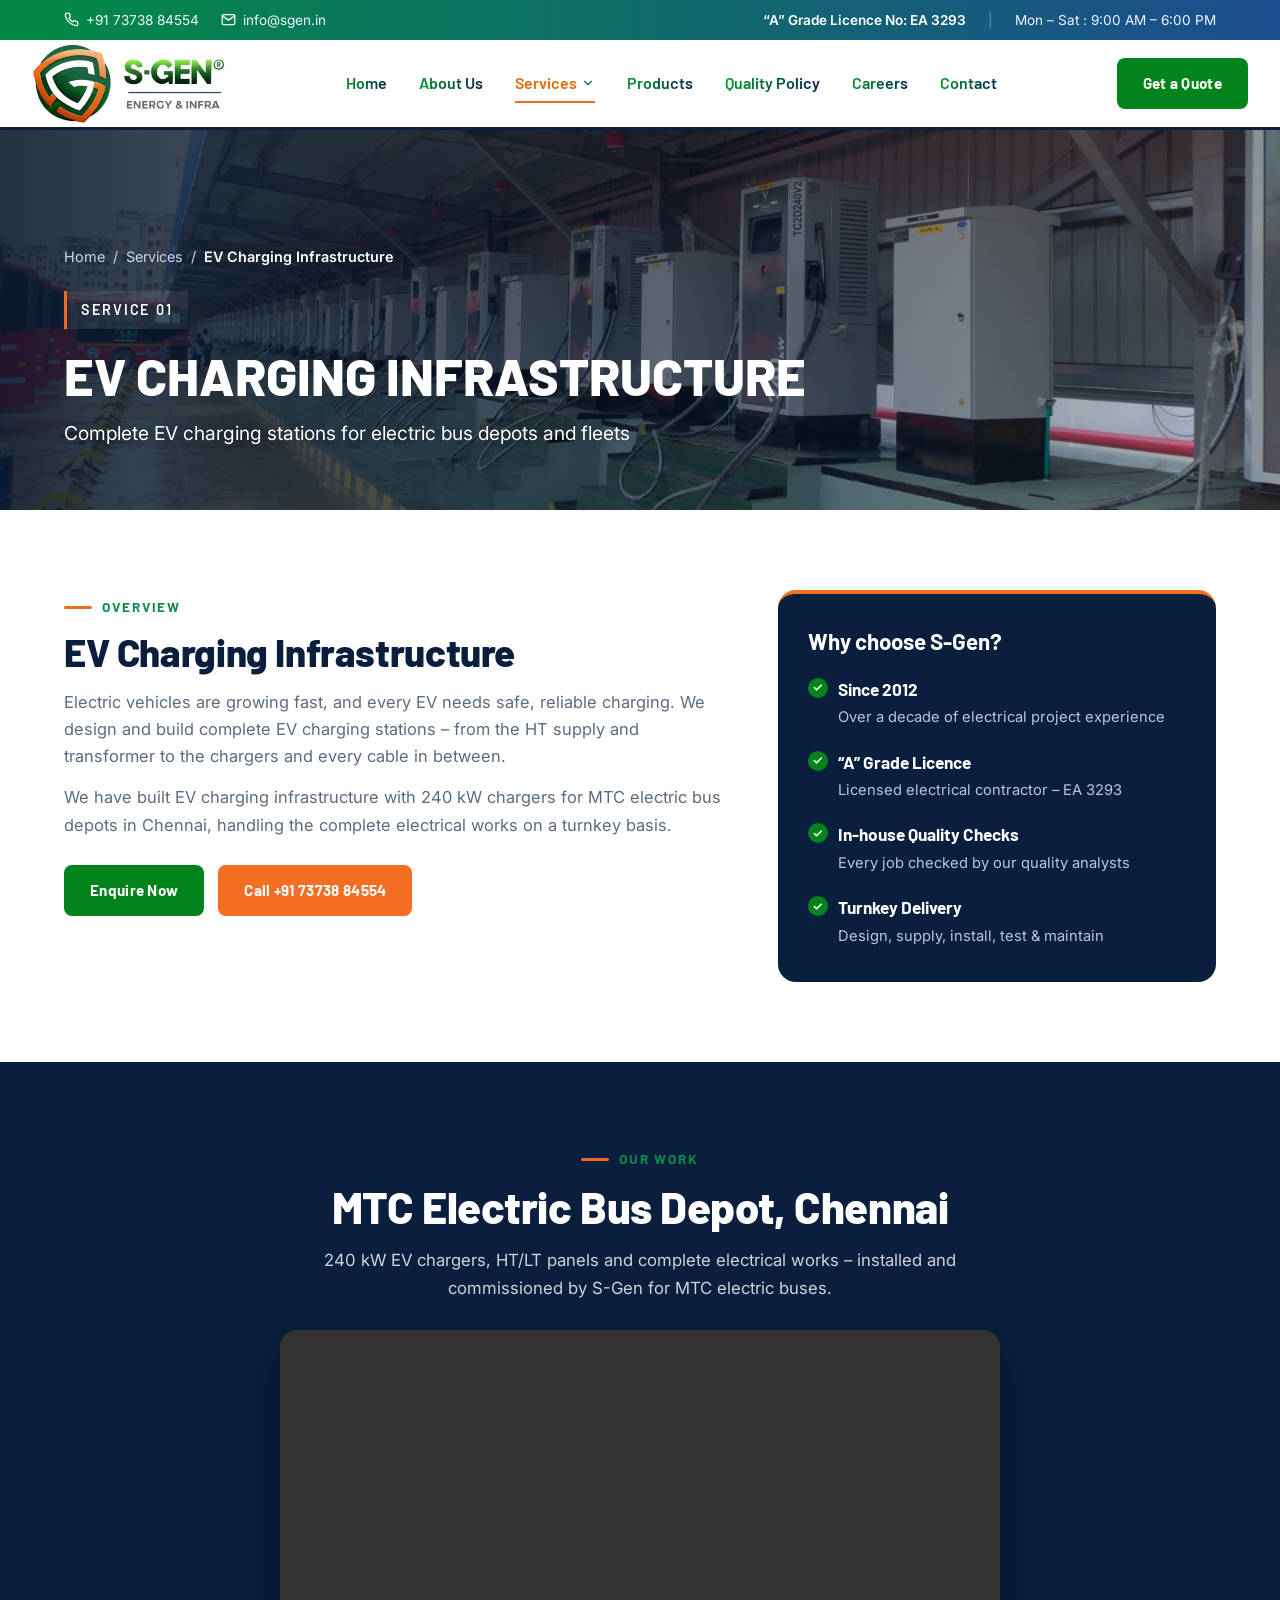
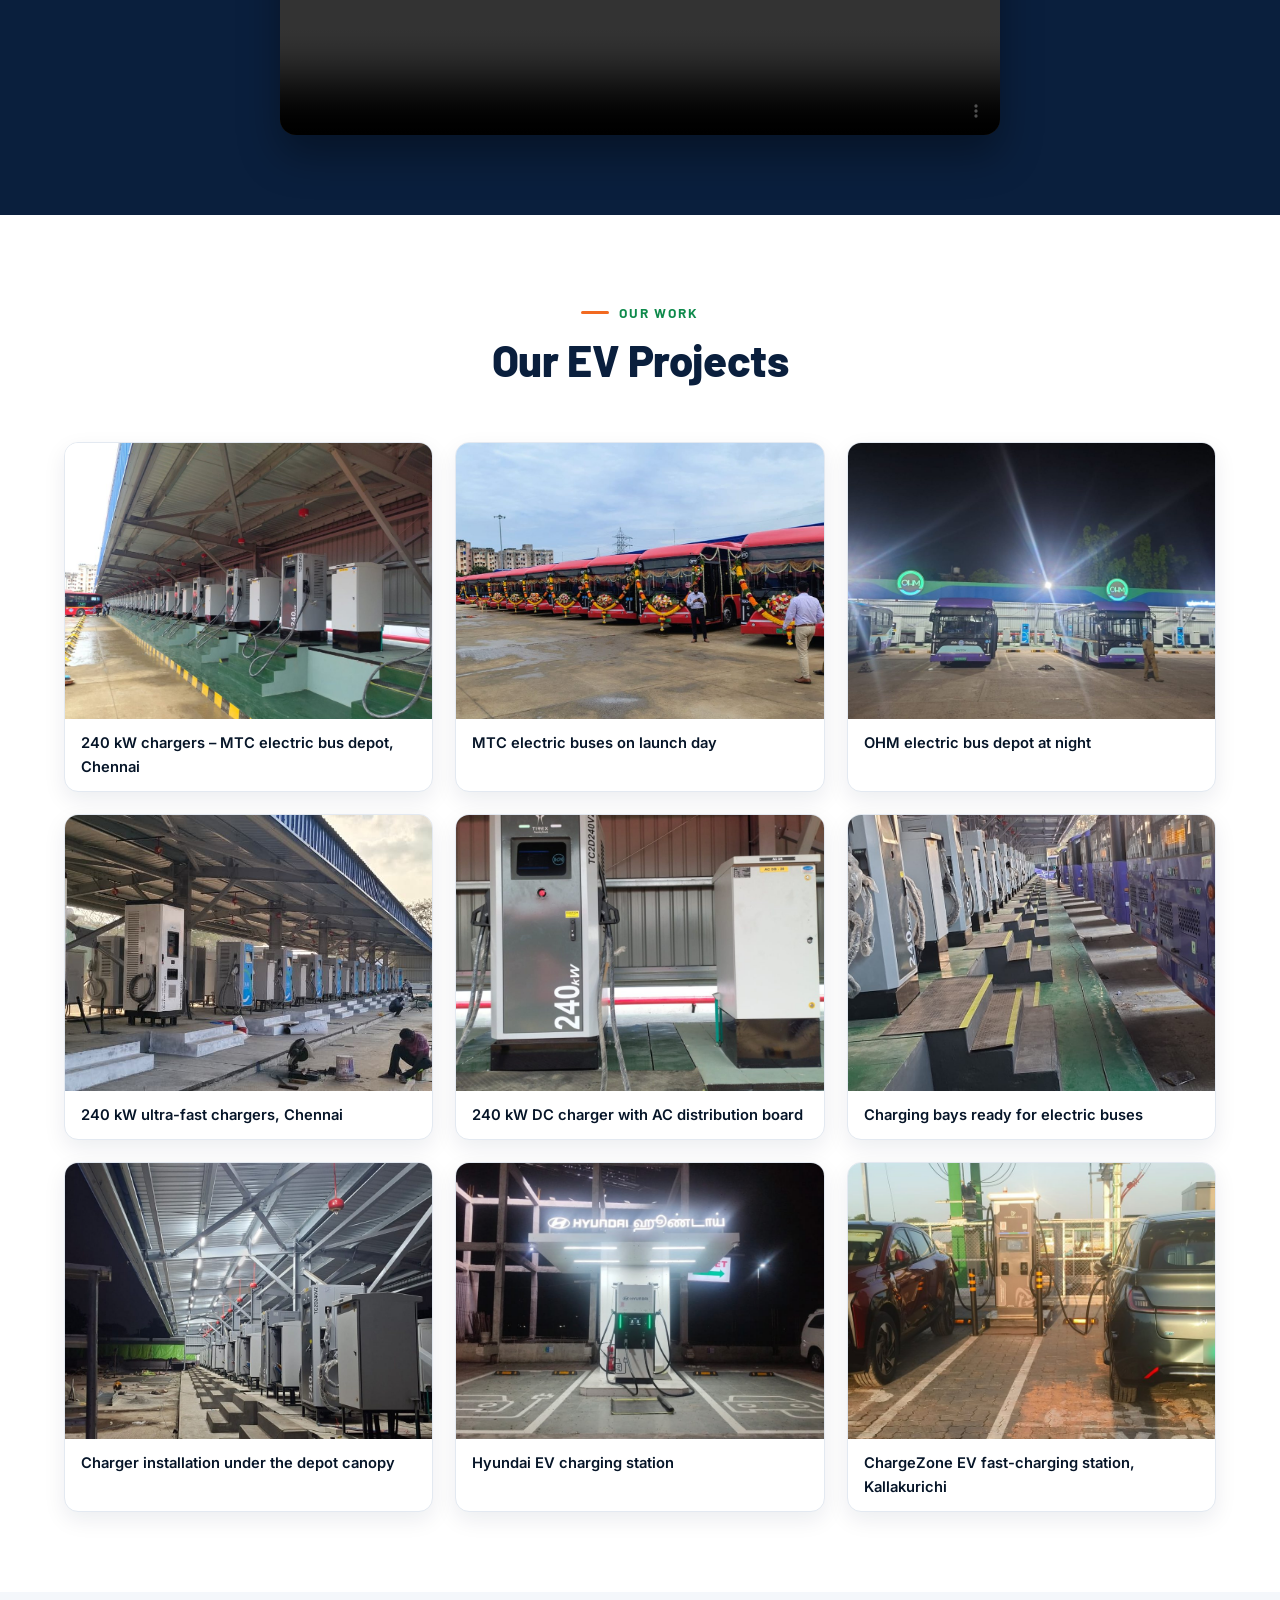
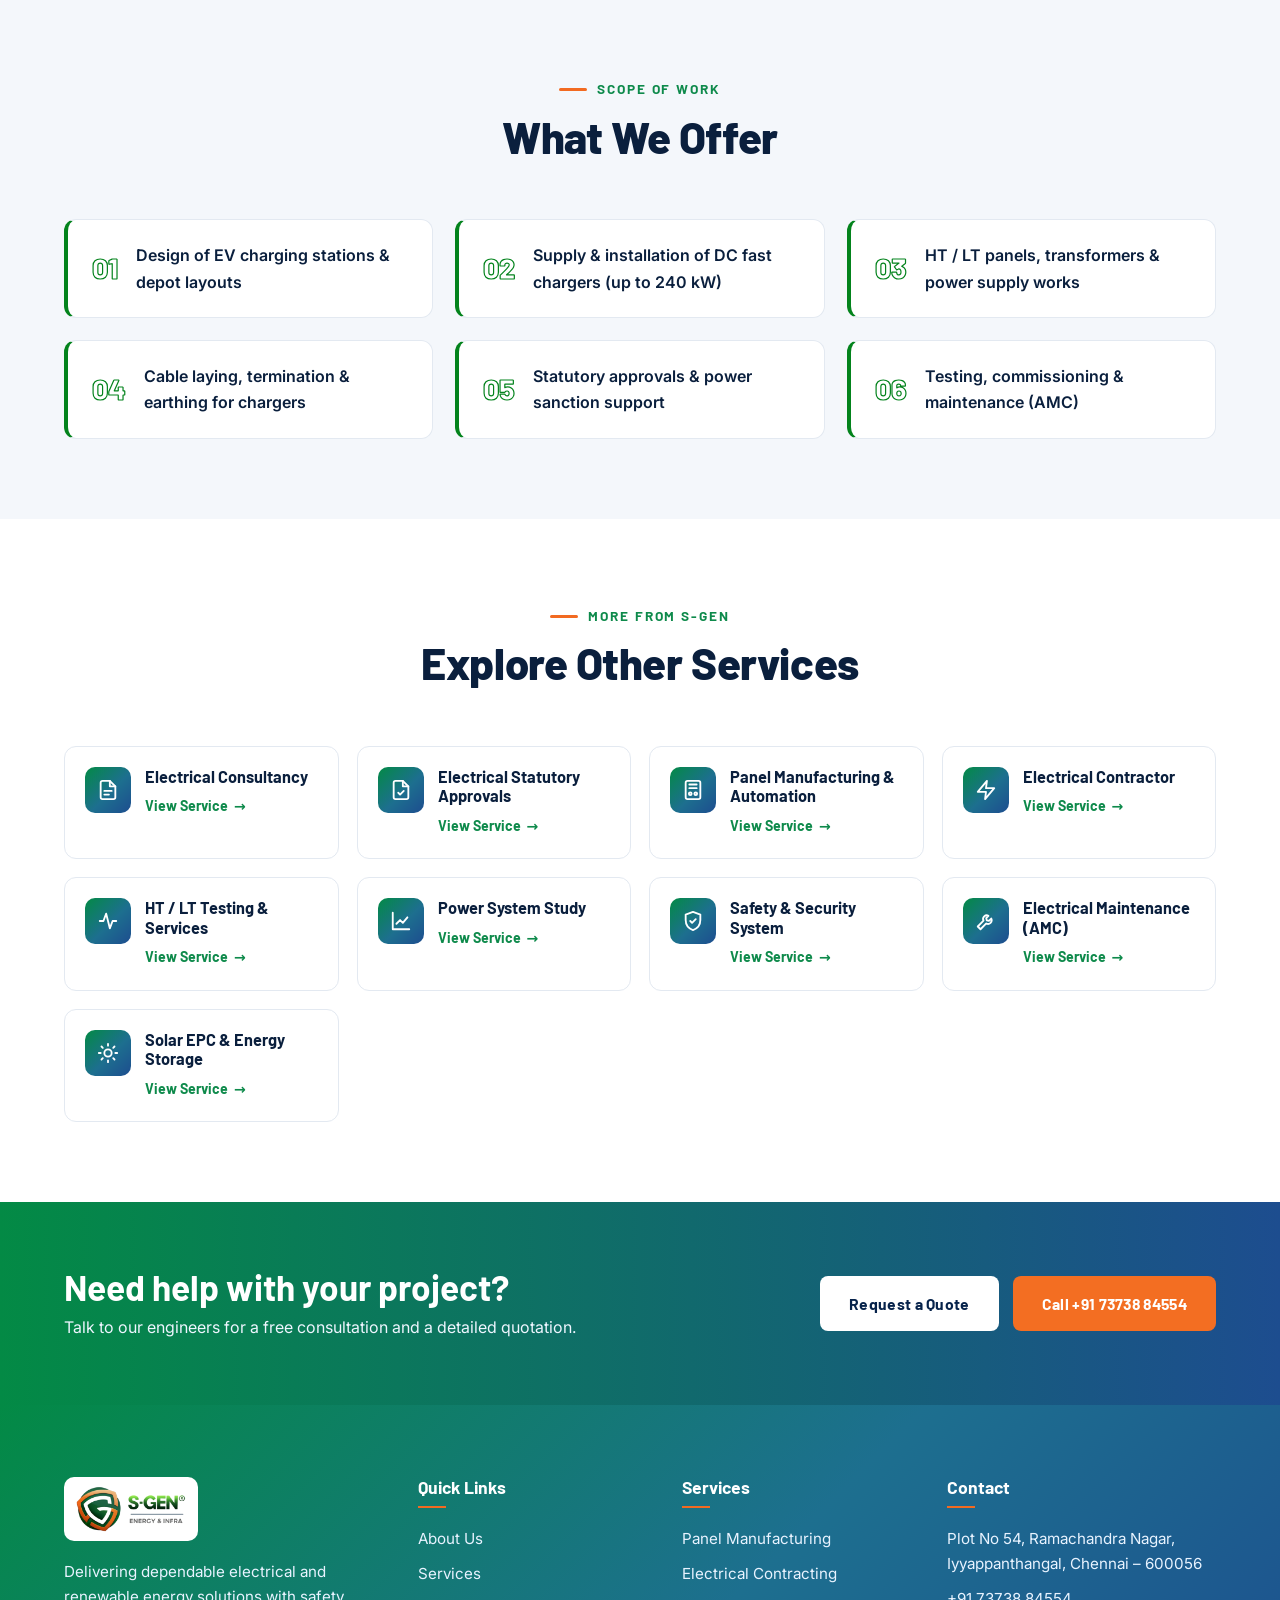
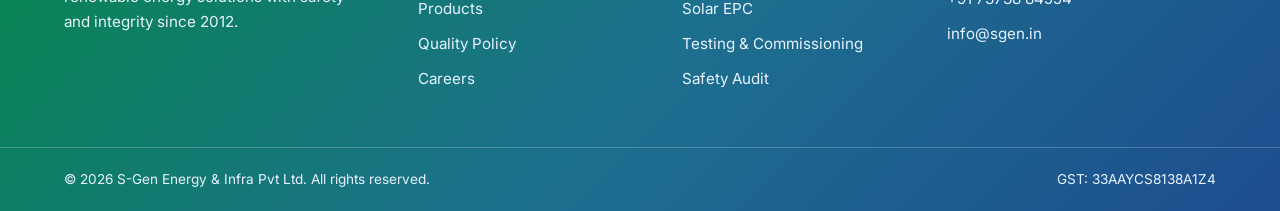
<file: service.html>
<!DOCTYPE html>
<html lang="en">
<head>
  <meta charset="UTF-8">
  <meta name="viewport" content="width=device-width, initial-scale=1.0">
  <title>Services | S-Gen Energy &amp; Infra Pvt Ltd</title>
  <meta name="description" content="S-Gen Energy & Infra Pvt Ltd, Chennai – Design, manufacture, installation and maintenance of electrical panels, electrical contracting, Solar EPC, testing & commissioning and electrical safety audits.">

  <!-- Fonts: Barlow (industrial headings) + Inter (clean body) -->
  <link rel="preconnect" href="https://fonts.googleapis.com">
  <link rel="preconnect" href="https://fonts.gstatic.com" crossorigin>
  <link href="https://fonts.googleapis.com/css2?family=Barlow:wght@500;600;700;800&family=Inter:wght@400;500;600;700&display=swap" rel="stylesheet">

  <link rel="stylesheet" href="sgen.css?v=6">
  <link rel="icon" href="assets/favicon.ico" sizes="32x32">
  <style>
    .svc-video { background: #0a1f3d; color: #fff; }
    .svc-video .section-title { color: #fff; }
    .svc-video p { color: rgba(255,255,255,0.8); font-size: 1.05rem; }
    .svc-video-grid { display: grid; grid-template-columns: 1fr; gap: 28px; text-align: center; }
    .svc-video-frame { display: flex; justify-content: center; }
    .svc-video-frame video { width: 100%; max-width: 720px; aspect-ratio: 16 / 9; object-fit: cover;
      border-radius: 16px; box-shadow: 0 20px 40px rgba(0,0,0,0.35); background: #000; }
    .svc-video-text p { max-width: 640px; margin: 0 auto; }
    @media (max-width: 768px) {
      .svc-video-grid { gap: 20px; }
      .svc-video-frame video { max-width: 100%; }
    }
    .svc-gallery-grid { display: grid; grid-template-columns: repeat(3, 1fr); gap: 22px; }
    .svc-gallery-item { margin: 0; background: #fff; border-radius: 14px; overflow: hidden;
      border: 1px solid var(--line); box-shadow: 0 8px 22px rgba(10,31,61,0.08); }
    .svc-gallery-item img { display: block; width: 100%; aspect-ratio: 4 / 3; object-fit: cover; transition: transform 0.5s; }
    .svc-gallery-item:hover img { transform: scale(1.05); }
    .svc-gallery-item figcaption { padding: 12px 16px; font-weight: 600; font-size: 0.92rem; color: var(--navy-900, #0a1f3d); }
    @media (max-width: 900px) { .svc-gallery-grid { grid-template-columns: 1fr 1fr; } }
    @media (max-width: 560px) { .svc-gallery-grid { grid-template-columns: 1fr; } }
  </style>
</head>

<body id="top">

<!-- ================= TOP BAR ================= -->
<div class="topbar">
  <div class="container topbar-inner">
    <div class="topbar-left">
      <a href="tel:+917373884554">
        <svg viewBox="0 0 24 24" aria-hidden="true"><path d="M22 16.9v3a2 2 0 0 1-2.2 2 19.8 19.8 0 0 1-8.6-3.1 19.5 19.5 0 0 1-6-6A19.8 19.8 0 0 1 2.1 4.2 2 2 0 0 1 4.1 2h3a2 2 0 0 1 2 1.7c.1.9.4 1.8.7 2.7a2 2 0 0 1-.5 2.1L8 9.8a16 16 0 0 0 6 6l1.3-1.3a2 2 0 0 1 2.1-.4c.9.3 1.8.6 2.7.7a2 2 0 0 1 1.7 2z"/></svg>
        +91 73738 84554
      </a>
      <a href="mailto:info@sgen.in">
        <svg viewBox="0 0 24 24" aria-hidden="true"><rect x="2" y="4" width="20" height="16" rx="2"/><path d="m22 6-10 7L2 6"/></svg>
        info@sgen.in
      </a>
    </div>
    <div class="topbar-right">
      <span class="badge-mini">“A” Grade Licence No: EA 3293</span>
      <span class="topbar-sep">|</span>
      <span>Mon – Sat : 9:00 AM – 6:00 PM</span>
    </div>
  </div>
</div>

<!-- ================= HEADER ================= -->
<header class="site-header" id="siteHeader">
  <div class="container header-inner">
    <a href="index.html" class="brand" aria-label="S-Gen Energy & Infra – Home">
      <img src="images/sgenlogo (2).png" alt="S-Gen Energy & Infra Logo" class="site-logo">
    </a>

    <nav id="mainNav" class="nav" aria-label="Main navigation">
      <a href="index.html#home">Home</a>
      <a href="index.html#about">About Us</a>
      <div class="nav-dropdown">
        <a href="index.html#services" class="nav-drop-link active">Services
          <svg class="drop-caret" viewBox="0 0 24 24" aria-hidden="true"><polyline points="6 9 12 15 18 9"></polyline></svg>
        </a>
        <button type="button" class="drop-btn" aria-label="Show services list" aria-expanded="false">
          <svg viewBox="0 0 24 24" aria-hidden="true"><polyline points="6 9 12 15 18 9"></polyline></svg>
        </button>
        <div class="dropdown-menu">
          <a href="service.html?s=ev">EV Charging Infrastructure</a>
          <a href="service.html?s=consultancy">Electrical Consultancy</a>
          <a href="service.html?s=approvals">Electrical Statutory Approvals</a>
          <a href="service.html?s=panels">Panel Manufacturing &amp; Automation</a>
          <a href="service.html?s=contractor">Electrical Contractor</a>
          <a href="service.html?s=testing">HT / LT Testing &amp; Services</a>
          <a href="service.html?s=power-study">Power System Study</a>
          <a href="service.html?s=safety">Safety &amp; Security System</a>
          <a href="service.html?s=maintenance">Electrical Maintenance</a>
          <a href="service.html?s=solar">Solar EPC &amp; Energy Storage</a>
          <a href="index.html#projects" class="dropdown-projects">Our Projects</a>
        </div>
      </div>
      <a href="index.html#products">Products</a>
      <a href="index.html#quality-policy">Quality Policy</a>
      <a href="index.html#careers">Careers</a>
      <a href="index.html#contact">Contact</a>
      <a href="index.html#contact" class="nav-cta-mobile">Get a Quote</a>
    </nav>

    <div class="header-actions">
      <a href="index.html#contact" class="btn btn-primary header-cta">Get a Quote</a>
      <button id="menuBtn" class="menu-btn" aria-label="Open menu" aria-expanded="false" aria-controls="mainNav">
        <span></span><span></span><span></span>
      </button>
    </div>
  </div>
</header>

<!-- ================= SERVICE BANNER ================= -->
<section class="svc-banner">
  <div class="svc-banner-img" id="svcBannerImg"></div>
  <div class="svc-banner-overlay"></div>
  <div class="container svc-banner-inner">
    <nav class="breadcrumb" aria-label="Breadcrumb">
      <a href="index.html">Home</a><span>/</span><a href="index.html#services">Services</a><span>/</span><strong id="svcCrumb"></strong>
    </nav>
    <span class="hero-eyebrow" id="svcNum">Service</span>
    <h1 id="svcTitle"></h1>
    <p id="svcTagline"></p>
  </div>
</section>

<!-- ================= OVERVIEW ================= -->
<section class="section svc-overview">
  <div class="container svc-overview-grid">
    <div class="svc-overview-text reveal">
      <span class="eyebrow">Overview</span>
      <h2 class="section-title" id="svcHeading"></h2>
      <div id="svcIntro"></div>
      <div class="about-ctas">
        <a href="index.html#contact" class="btn btn-primary">Enquire Now</a>
        <a href="tel:+917373884554" class="btn btn-ghost">Call +91 73738 84554</a>
      </div>
    </div>

    <aside class="svc-why reveal">
      <h3>Why choose S-Gen?</h3>
      <ul>
        <li><strong>Since 2012</strong><span>Over a decade of electrical project experience</span></li>
        <li><strong>&ldquo;A&rdquo; Grade Licence</strong><span>Licensed electrical contractor – EA 3293</span></li>
        <li><strong>In-house Quality Checks</strong><span>Every job checked by our quality analysts</span></li>
        <li><strong>Turnkey Delivery</strong><span>Design, supply, install, test &amp; maintain</span></li>
      </ul>
    </aside>
  </div>
</section>

<!-- ================= PROJECT VIDEO (only for services that have a video) ================= -->
<section class="section svc-video" id="svcVideoSec" hidden>
  <div class="container svc-video-grid">
    <div class="svc-video-text reveal">
      <span class="eyebrow">Our Work</span>
      <h2 class="section-title">MTC Electric Bus Depot, Chennai</h2>
      <p>240 kW EV chargers, HT/LT panels and complete electrical works – installed and commissioned by S-Gen for MTC electric buses.</p>
    </div>
    <div class="svc-video-frame reveal">
      <video id="svcVideo" autoplay muted loop playsinline controls preload="auto"></video>
    </div>
  </div>
</section>

<!-- ================= PROJECT PHOTOS (only for services that have a gallery) ================= -->
<section class="section svc-gallery" id="svcGallerySec" hidden>
  <div class="container">
    <div class="section-head reveal">
      <span class="eyebrow">Our Work</span>
      <h2 class="section-title">Our EV Projects</h2>
    </div>
    <div class="svc-gallery-grid" id="svcGallery"></div>
  </div>
</section>

<!-- ================= WHAT WE OFFER ================= -->
<section class="section svc-offers">
  <div class="container">
    <div class="section-head reveal">
      <span class="eyebrow">Scope of Work</span>
      <h2 class="section-title">What We Offer</h2>
    </div>
    <div class="offer-grid" id="svcOffers"></div>
  </div>
</section>

<!-- ================= OTHER SERVICES ================= -->
<section class="section svc-others">
  <div class="container">
    <div class="section-head reveal">
      <span class="eyebrow">More From S-Gen</span>
      <h2 class="section-title">Explore Other Services</h2>
    </div>
    <div class="others-grid" id="svcOthers"></div>
  </div>
</section>

<!-- ================= CTA BAND ================= -->
<section class="cta-band">
  <div class="container cta-inner">
    <div>
      <h2>Need help with your project?</h2>
      <p>Talk to our engineers for a free consultation and a detailed quotation.</p>
    </div>
    <div class="cta-actions">
      <a href="index.html#contact" class="btn btn-light btn-lg">Request a Quote</a>
      <a href="tel:+917373884554" class="btn btn-ghost btn-lg">Call +91 73738 84554</a>
    </div>
  </div>
</section>

<!-- ================= FOOTER ================= -->
<footer class="site-footer">
  <div class="container footer-grid">
    <div class="footer-brand">
      <img src="images/sgenlogo (2).png" alt="S-Gen Energy & Infra" class="footer-logo">
      <p>Delivering dependable electrical and renewable energy solutions with safety and integrity since 2012.</p>
    </div>

    <div>
      <h4>Quick Links</h4>
      <ul>
        <li><a href="index.html#about">About Us</a></li>
        <li><a href="index.html#services">Services</a></li>
        <li><a href="index.html#products">Products</a></li>
        <li><a href="index.html#quality-policy">Quality Policy</a></li>
        <li><a href="index.html#careers">Careers</a></li>
      </ul>
    </div>

    <div>
      <h4>Services</h4>
      <ul>
        <li><a href="index.html#services">Panel Manufacturing</a></li>
        <li><a href="index.html#services">Electrical Contracting</a></li>
        <li><a href="index.html#services">Solar EPC</a></li>
        <li><a href="index.html#services">Testing &amp; Commissioning</a></li>
        <li><a href="index.html#services">Safety Audit</a></li>
      </ul>
    </div>

    <div>
      <h4>Contact</h4>
      <ul class="footer-contact">
        <li>Plot No 54, Ramachandra Nagar, Iyyappanthangal, Chennai – 600056</li>
        <li><a href="tel:+917373884554">+91 73738 84554</a></li>
        <li><a href="mailto:info@sgen.in">info@sgen.in</a></li>
      </ul>
    </div>
  </div>

  <div class="footer-bottom">
    <div class="container footer-bottom-inner">
      <span>&copy; <span id="year">2026</span> S-Gen Energy &amp; Infra Pvt Ltd. All rights reserved.</span>
      <span>GST: 33AAYCS8138A1Z4</span>
    </div>
  </div>
</footer>

<a href="#top" class="back-to-top" id="backToTop" aria-label="Back to top">
  <svg viewBox="0 0 24 24" aria-hidden="true"><polyline points="6 15 12 9 18 15"></polyline></svg>
</a>

<!-- Service content + page script (all inside this file, no extra JS files needed) -->
<script>
/* =========================================================
   S-GEN SERVICES DATA — edit text / pictures here
   (used by service.html)
   ========================================================= */
const SGEN_SERVICES = [
  {
    "id": "ev",
    "num": 1,
    "title": "EV Charging Infrastructure",
    "tagline": "Complete EV charging stations for electric bus depots and fleets",
    "short": "Design, supply, installation and commissioning of EV charging stations, including 240 kW chargers.",
    "img": "images/EV charge bus.jpeg",
    "video": "images/ev-charge video.mp4",
    "gallery": [
      ["images/ev-01-mtc-depot-chargers.jpg", "240 kW chargers – MTC electric bus depot, Chennai"],
      ["images/ev-02-mtc-ebuses.jpg", "MTC electric buses on launch day"],
      ["images/ev-03-ohm-depot-night.jpg", "OHM electric bus depot at night"],
      ["images/ev-04-240kw-chennai.jpg", "240 kW ultra-fast chargers, Chennai"],
      ["images/ev-06-240kw-charger.jpg", "240 kW DC charger with AC distribution board"],
      ["images/ev-07-ohm-chargers-buses.jpg", "Charging bays ready for electric buses"],
      ["images/ev-08-canopy-night.jpg", "Charger installation under the depot canopy"],
      ["images/ev-project-1.jpg", "Hyundai EV charging station"],
      ["images/ev-project-3.jpg", "ChargeZone EV fast-charging station, Kallakurichi"]
    ],
    "icon": "<svg viewBox=\"0 0 24 24\" aria-hidden=\"true\"><rect x=\"3\" y=\"3\" width=\"11\" height=\"18\" rx=\"2\"/><path d=\"M7 21v-4M14 9h2a2 2 0 0 1 2 2v5a2 2 0 0 0 4 0V8l-3-3\"/><path d=\"m9 7-2 4h3l-2 4\"/></svg>",
    "intro": [
      "Electric vehicles are growing fast, and every EV needs safe, reliable charging. We design and build complete EV charging stations – from the HT supply and transformer to the chargers and every cable in between.",
      "We have built EV charging infrastructure with 240 kW chargers for MTC electric bus depots in Chennai, handling the complete electrical works on a turnkey basis."
    ],
    "offers": [
      "Design of EV charging stations &amp; depot layouts",
      "Supply &amp; installation of DC fast chargers (up to 240 kW)",
      "HT / LT panels, transformers &amp; power supply works",
      "Cable laying, termination &amp; earthing for chargers",
      "Statutory approvals &amp; power sanction support",
      "Testing, commissioning &amp; maintenance (AMC)"
    ]
  },
  {
    "id": "consultancy",
    "num": 2,
    "title": "Electrical Consultancy",
    "tagline": "Planning, design & feasibility for HT and LT electrical projects",
    "short": "Detailed planning, cost estimates, tender support and feasibility studies for HT &amp; LT installations and turnkey projects.",
    "img": "images/excess-saving-proposal-consultancy-services-500x500.webp",
    "icon": "<svg viewBox=\"0 0 24 24\" aria-hidden=\"true\"><path d=\"M14 2H6a2 2 0 0 0-2 2v16a2 2 0 0 0 2 2h12a2 2 0 0 0 2-2V8z\"/><path d=\"M14 2v6h6M8 13h8M8 17h5\"/></svg>",
    "intro": [
      "We offer electrical consultancy services tailored to each client's specific requirements. Our team of professionals provides detailed planning, cost estimates, tender documents and feasibility studies, so your project starts on a strong, well-planned base.",
      "We serve residential, commercial, hotel, hospital, industrial and institutional projects, and also provide design audit and proof consultancy."
    ],
    "offers": [
      "Design of turnkey electrical projects",
      "Design of HT &amp; LT installations",
      "Design of internal &amp; external electrification",
      "Detailed cost estimates &amp; tender (NIT) preparation",
      "Feasibility studies &amp; project proposals",
      "Operation, maintenance &amp; energy conservation consultancy"
    ]
  },
  {
    "id": "approvals",
    "num": 3,
    "title": "Electrical Statutory Approvals",
    "tagline": "Hassle-free statutory approvals and liaisoning, start to finish",
    "short": "End-to-end support for electrical approvals and liaisoning with statutory authorities.",
    "img": "images/approvals.jpg",
    "icon": "<svg viewBox=\"0 0 24 24\" aria-hidden=\"true\"><path d=\"M14 2H6a2 2 0 0 0-2 2v16a2 2 0 0 0 2 2h12a2 2 0 0 0 2-2V8z\"/><path d=\"M14 2v6h6M9 15l2 2 4-4\"/></svg>",
    "intro": [
      "Getting statutory approvals can be slow and confusing. We handle the complete process for you – documentation, drawings, submissions and follow-up – so your installation is approved and energised without delays.",
      "As an “A” Grade licensed electrical contractor (Licence No. EA 3293), we understand the rules and work closely with the authorities."
    ],
    "offers": [
      "Preparation of approval drawings &amp; documents",
      "Liaisoning with Electrical Inspectorate &amp; TANGEDCO",
      "HT / LT service connection applications",
      "Load sanction &amp; enhancement",
      "Inspection support &amp; safety certificates",
      "Follow-up until final approval"
    ]
  },
  {
    "id": "panels",
    "num": 4,
    "title": "Panel Manufacturing &amp; Automation",
    "tagline": "In-house electrical panels and automation, built to your specifications",
    "short": "LT, PCC, MCC, APFC and control panels, plus industrial automation systems built to your specifications.",
    "img": "images/panel board design.avif",
    "icon": "<svg viewBox=\"0 0 24 24\" aria-hidden=\"true\"><rect x=\"4\" y=\"2\" width=\"16\" height=\"20\" rx=\"2\"/><path d=\"M8 6h8M8 10h8\"/><circle cx=\"9\" cy=\"16\" r=\"1.5\"/><circle cx=\"15\" cy=\"16\" r=\"1.5\"/></svg>",
    "intro": [
      "We design and manufacture a wide range of electrical panels in-house. Every panel goes through strict quality checks by our quality analysts, and is known for its smooth finish, reliability and corrosion resistance.",
      "We also build automation and control panels that make industrial operations safer and more efficient."
    ],
    "offers": [
      "Main LT panels &amp; Power Control Centres (PCC)",
      "Motor Control Centres (MCC)",
      "APFC (Automatic Power Factor Correction) panels",
      "Distribution boards &amp; feeder pillars",
      "PLC &amp; automation control panels",
      "Custom panels built to your specifications"
    ]
  },
  {
    "id": "contractor",
    "num": 5,
    "title": "Electrical Contractor",
    "tagline": "Turnkey HT & LT electrical works for industry and commerce",
    "short": "HT/LT works – bus ducts, rising mains, cable trays, cable laying &amp; termination, indoor/outdoor lighting and earthing.",
    "img": "lt-panel-installation-service.jpg",
    "icon": "<svg viewBox=\"0 0 24 24\" aria-hidden=\"true\"><path d=\"M13 2 3 14h9l-1 8 10-12h-9z\"/></svg>",
    "intro": [
      "We are a trusted electrical contractor for industrial, commercial and institutional projects. From the main incomer to the last light point, we handle complete HT and LT electrical works on a turnkey basis.",
      "Our experienced site engineers and technicians follow safety standards on every site and complete work on schedule."
    ],
    "offers": [
      "HT &amp; LT electrical installation works",
      "Bus ducts &amp; rising mains",
      "Cable trays, cable laying &amp; termination",
      "Internal &amp; external electrification",
      "Indoor / outdoor lighting installation",
      "Earthing &amp; lightning protection systems"
    ]
  },
  {
    "id": "testing",
    "num": 6,
    "title": "HT / LT Testing &amp; Services",
    "tagline": "Certified testing, calibration and commissioning of HT & LT systems",
    "short": "Testing, relay calibration and commissioning of HT and LT systems by certified engineers.",
    "img": "images/panel2.jpg",
    "icon": "<svg viewBox=\"0 0 24 24\" aria-hidden=\"true\"><path d=\"M3 12h4l3-8 4 16 3-8h4\"/></svg>",
    "intro": [
      "Before any system is energised, it must be tested properly. Our certified engineers test, calibrate and commission HT and LT equipment using modern testing instruments, and provide clear test reports.",
      "Regular testing also helps find problems early, before they cause breakdowns."
    ],
    "offers": [
      "Transformer testing &amp; oil testing",
      "Relay testing &amp; calibration",
      "Breaker, CT &amp; PT testing",
      "Cable insulation (IR / HV) testing",
      "Earth resistance testing",
      "Pre-commissioning checks &amp; test reports"
    ]
  },
  {
    "id": "power-study",
    "num": 7,
    "title": "Power System Study",
    "tagline": "Analysis that makes your power system safer and more efficient",
    "short": "Load flow, power quality and protection studies to keep your electrical system safe and efficient.",
    "img": "images/power system study.jpeg",
    "icon": "<svg viewBox=\"0 0 24 24\" aria-hidden=\"true\"><path d=\"M3 3v18h18\"/><path d=\"m7 15 4-4 3 3 5-6\"/></svg>",
    "intro": [
      "A power system study shows how your electrical network really performs. We analyse your system to find weak points, improve power quality and make sure protection devices work correctly during faults.",
      "The result is a safer, more efficient and more reliable power system, with lower energy losses."
    ],
    "offers": [
      "Load flow analysis",
      "Short circuit study",
      "Protection relay coordination",
      "Harmonic analysis &amp; power quality study",
      "Power factor improvement study",
      "Energy audit &amp; loss reduction"
    ]
  },
  {
    "id": "safety",
    "num": 8,
    "title": "Safety &amp; Security System",
    "tagline": "Protecting people and property with audits and safety systems",
    "short": "Electrical safety audits, safety and security system installations for all sectors.",
    "img": "images/safety.jpg",
    "icon": "<svg viewBox=\"0 0 24 24\" aria-hidden=\"true\"><path d=\"M12 2 4 5v6c0 5 3.4 9.3 8 11 4.6-1.7 8-6 8-11V5z\"/><path d=\"m9 12 2 2 4-4\"/></svg>",
    "intro": [
      "The safety of people and property comes first. We carry out electrical safety audits and install safety and security systems that protect your premises around the clock.",
      "Our audits clearly identify risks and give practical, cost-effective recommendations."
    ],
    "offers": [
      "Electrical safety audits &amp; inspections",
      "Thermography (hot-spot) surveys",
      "Fire alarm &amp; detection systems",
      "CCTV &amp; surveillance systems",
      "Access control systems",
      "Earthing &amp; lightning arrester checks"
    ]
  },
  {
    "id": "maintenance",
    "num": 9,
    "title": "Electrical Maintenance (AMC)",
    "tagline": "Annual maintenance contracts that prevent costly breakdowns",
    "short": "Annual maintenance for all HT/LT electrical equipment, along with skilled manpower services.",
    "img": "images/maintenance.jpg",
    "icon": "<svg viewBox=\"0 0 24 24\" aria-hidden=\"true\"><path d=\"M14.7 6.3a4 4 0 0 0-5.4 5.4L3 18l3 3 6.3-6.3a4 4 0 0 0 5.4-5.4l-2.5 2.5-2.4-.6-.6-2.4z\"/></svg>",
    "intro": [
      "Regular maintenance keeps your electrical system running without unexpected breakdowns. Our Annual Maintenance Contract (AMC) covers all HT and LT electrical equipment, with planned visits and quick breakdown support.",
      "We can also provide skilled manpower for day-to-day operation of your electrical systems."
    ],
    "offers": [
      "Annual Maintenance Contracts (AMC) for HT &amp; LT equipment",
      "Preventive &amp; scheduled maintenance",
      "Breakdown &amp; emergency support",
      "Transformer &amp; panel maintenance",
      "Skilled manpower / O&amp;M services",
      "Maintenance reports &amp; records"
    ]
  },
  {
    "id": "solar",
    "num": 10,
    "title": "Solar EPC &amp; Energy Storage",
    "tagline": "Clean solar power with battery and hybrid backup systems",
    "short": "Rooftop and ground-mounted solar EPC with battery and hybrid backup systems.",
    "img": "images/solar panel 1.jpg",
    "icon": "<svg viewBox=\"0 0 24 24\" aria-hidden=\"true\"><circle cx=\"12\" cy=\"12\" r=\"4\"/><path d=\"M12 2v2M12 20v2M4.9 4.9l1.4 1.4M17.7 17.7l1.4 1.4M2 12h2M20 12h2M4.9 19.1l1.4-1.4M17.7 6.3l1.4-1.4\"/></svg>",
    "intro": [
      "Cut your power bills with clean solar energy. We provide complete solar EPC – design, supply, installation and commissioning – for rooftop and ground-mounted systems, along with battery and hybrid backup solutions.",
      "We design every system for your site and energy needs, so you get the best return on investment."
    ],
    "offers": [
      "Rooftop &amp; ground-mounted solar plants",
      "On-grid, off-grid &amp; hybrid systems",
      "Battery energy storage &amp; backup",
      "Net-metering approvals",
      "Solar plant operation &amp; maintenance",
      "Energy savings assessment"
    ]
  }
];

/* =========================================================
   SERVICE PAGE — fills this page from SGEN_SERVICES above
   Link format: service.html?s=consultancy
   ========================================================= */
(function () {
  if (typeof SGEN_SERVICES === "undefined") return;

  const params = new URLSearchParams(location.search);
  const svc = SGEN_SERVICES.find((x) => x.id === params.get("s")) || SGEN_SERVICES[0];
  const $ = (id) => document.getElementById(id);
  const num = String(svc.num).padStart(2, "0");

  // Banner
  document.title = `${svc.title.replace(/&amp;/g, "&")} | S-Gen Energy & Infra Pvt Ltd`;
  // Banner photo: the "img" you set for each service above
  $("svcBannerImg").style.backgroundImage = `url("${encodeURI(svc.img)}")`;
  $("svcNum").textContent = `Service ${num}`;
  $("svcTitle").innerHTML = svc.title;
  $("svcCrumb").innerHTML = svc.title;
  $("svcTagline").textContent = svc.tagline;

  // Overview
  $("svcHeading").innerHTML = svc.title;
  $("svcIntro").innerHTML = svc.intro.map((p) => `<p>${p}</p>`).join("");

  // Project video (EV page)
  if (svc.video) {
    const v = $("svcVideo");
    v.src = svc.video;
    $("svcVideoSec").hidden = false;
    v.muted = true; // no sound
    v.play().catch(() => {}); // start playing automatically
  }

  // Project photos (EV page)
  if (svc.gallery) {
    $("svcGallery").innerHTML = svc.gallery.map((g) => `
      <figure class="svc-gallery-item reveal">
        <img src="${encodeURI(g[0])}" alt="${g[1]}" loading="lazy">
        <figcaption>${g[1]}</figcaption>
      </figure>`).join("");
    $("svcGallerySec").hidden = false;
  }

  // What we offer
  $("svcOffers").innerHTML = svc.offers.map((o, i) => `
    <div class="offer-card reveal">
      <span class="offer-num">${String(i + 1).padStart(2, "0")}</span>
      <p>${o}</p>
    </div>`).join("");

  // Other services
  $("svcOthers").innerHTML = SGEN_SERVICES.filter((x) => x.id !== svc.id).map((x) => `
    <a class="other-card reveal" href="service.html?s=${x.id}">
      <div class="service-icon">${x.icon}</div>
      <div>
        <h3>${x.title}</h3>
        <span class="btn-link">View Service <span aria-hidden="true">→</span></span>
      </div>
    </a>`).join("");
})();

/* Safety: if anything stops the scroll animation, still show all content after 1.5s */
setTimeout(function () {
  document.querySelectorAll(".reveal").forEach(function (el) { el.classList.add("in-view"); });
}, 1500);
</script>
<script src="sgen.js?v=4"></script>
</body>
</html>
</file>
<file: sgen.css>
/* =========================================================
   S-GEN ENERGY & INFRA — Corporate Theme
   Colours: Deep Navy (trust) + Brand Green (energy) + Orange (action)
   ========================================================= */

:root {
  --navy-900: #061528;
  --navy-800: #0a1f3d;
  --navy-700: #12305a;
  --green-600: #0e8a4b;
  --green-500: #12a35a;
  --orange-500: #f26a21;
  --orange-600: #d9561a;

  /* Your original brand colours */
  --brand-green: #03831c;
  --brand-orange: #f36e22;
  --hover-bg: #d9d9d9;
  --hover-text: #07234b;
  --grad-brand: linear-gradient(135deg, #038a45 0%, #1d6f8f 55%, #1d4d8f 100%);
  --grad-brand-h: linear-gradient(90deg, #038a45 0%, #1d4d8f 100%);

  --bg: #ffffff;
  --bg-soft: #f4f7fb;
  --text: #0f1b2d;
  --muted: #5b6b80;
  --line: #e3e9f1;

  --radius: 14px;
  --radius-sm: 8px;
  --shadow-sm: 0 2px 8px rgba(10, 31, 61, 0.06);
  --shadow-md: 0 12px 32px rgba(10, 31, 61, 0.10);
  --shadow-lg: 0 24px 60px rgba(10, 31, 61, 0.18);

  --font-head: "Barlow", "Segoe UI", system-ui, sans-serif;
  --font-body: "Inter", "Segoe UI", system-ui, -apple-system, Roboto, Arial, sans-serif;

  --topbar-h: 40px;
  --header-h: 90px;
  --container: 1200px;
}

/* ---------- Reset ---------- */
*, *::before, *::after { box-sizing: border-box; margin: 0; padding: 0; }
html { scroll-behavior: smooth; scroll-padding-top: calc(var(--header-h) + 8px); }
body {
  font-family: var(--font-body);
  font-size: 16px;
  line-height: 1.65;
  color: var(--text);
  background: var(--bg);
  -webkit-font-smoothing: antialiased;
  overflow-x: hidden;
}
img { max-width: 100%; display: block; }
a { color: inherit; text-decoration: none; }
ul { list-style: none; }
button { font: inherit; cursor: pointer; }
svg { fill: none; stroke: currentColor; stroke-width: 2; stroke-linecap: round; stroke-linejoin: round; }

.container {
  width: 100%;
  max-width: var(--container);
  margin-inline: auto;
  padding-inline: 24px;
}

/* ---------- Typography helpers ---------- */
h1, h2, h3, h4 { font-family: var(--font-head); line-height: 1.2; color: var(--navy-800); }

.eyebrow {
  display: inline-flex;
  align-items: center;
  gap: 10px;
  font-family: var(--font-head);
  font-weight: 700;
  font-size: 0.85rem;
  letter-spacing: 0.14em;
  text-transform: uppercase;
  color: var(--green-600);
  margin-bottom: 10px;
}
.eyebrow::before {
  content: "";
  width: 28px;
  height: 3px;
  background: var(--orange-500);
  border-radius: 2px;
}
.eyebrow-light { color: #ffffff; }

.section { padding: 96px 0; }
.section-head { max-width: 680px; margin: 0 auto 56px; text-align: center; }
.section-head .eyebrow { justify-content: center; }
.section-title {
  font-size: clamp(2rem, 3.4vw, 2.75rem);
  font-weight: 800;
  letter-spacing: -0.01em;
  margin-bottom: 14px;
}
.section-sub { color: var(--muted); font-size: 1.05rem; }
.section-head-light .section-title { color: #fff; }
.section-head-light .section-sub { color: #e8f3ff; }

/* ---------- Buttons ---------- */
.btn {
  display: inline-flex;
  align-items: center;
  justify-content: center;
  gap: 8px;
  padding: 11px 24px;
  border-radius: var(--radius-sm);
  font-family: var(--font-head);
  font-weight: 700;
  font-size: 0.95rem;
  letter-spacing: 0.02em;
  border: 2px solid transparent;
  transition: background 0.25s, color 0.25s, border-color 0.25s, transform 0.25s, box-shadow 0.25s;
  white-space: nowrap;
}
.btn-lg { padding: 13px 27px; font-size: 0.98rem; }
.btn-primary { background: var(--brand-green); color: #fff; box-shadow: 0 8px 20px rgba(3, 131, 28, 0.28); }
.btn-ghost, .btn-outline-dark { background: var(--brand-orange); color: #fff; box-shadow: 0 8px 20px rgba(243, 110, 34, 0.28); }
.btn-light { background: #fff; color: var(--hover-text); }
/* Same hover for every button (your original style) */
.btn-primary:hover, .btn-ghost:hover, .btn-outline-dark:hover, .btn-light:hover {
  background: var(--hover-bg);
  border-color: var(--hover-bg);
  color: var(--hover-text);
  box-shadow: none;
  transform: translateY(-0.8px);
}

.btn-link {
  display: inline-flex;
  align-items: center;
  gap: 6px;
  background: none;
  border: none;
  padding: 0;
  font-family: var(--font-head);
  font-weight: 700;
  color: var(--green-600);
  transition: gap 0.2s, color 0.2s;
}
.btn-link:hover { gap: 10px; color: var(--orange-500); }

/* =========================================================
   TOP BAR
   ========================================================= */
.topbar {
  background: var(--grad-brand-h);
  color: #eef6ff;
  font-size: 0.85rem;
  height: var(--topbar-h);
  display: flex;
  align-items: center;
}
.topbar-inner { display: flex; justify-content: space-between; align-items: center; gap: 16px; }
.topbar-left, .topbar-right { display: flex; align-items: center; gap: 22px; }
.topbar a { display: inline-flex; align-items: center; gap: 7px; transition: color 0.2s; }
.topbar a:hover { color: #fff; }
.topbar svg { width: 15px; height: 15px; color: #fff; }
.badge-mini { color: #fff; font-weight: 600; }
.topbar-sep { opacity: 0.35; }

/* =========================================================
   HEADER
   ========================================================= */
.site-header {
  position: sticky;
  top: 0;
  z-index: 1000;
  height: var(--header-h);
  background: rgba(255, 255, 255, 0.97);
  backdrop-filter: blur(10px);
  border-bottom: 3px solid #0a1f3d; /* solid dark navy line */
  transition: box-shadow 0.3s, height 0.3s;
}
.site-header.scrolled { box-shadow: var(--shadow-md); }
.header-inner { height: 100%; display: flex; align-items: center; justify-content: space-between; gap: 24px; }

.brand { display: flex; align-items: center; flex-shrink: 0; margin-left: -20px; }
.site-logo { height: 85px; width: auto; object-fit: contain; }

.nav { display: flex; align-items: center; gap: 4px; }
.nav a {
  position: relative;
  padding: 10px 14px;
  font-family: var(--font-head);
  font-weight: 600;
  font-size: 1rem;
  background: linear-gradient(90deg, #07b124, #010b53);
  -webkit-background-clip: text;
  background-clip: text;
  -webkit-text-fill-color: transparent;
  color: transparent;
  transition: color 0.2s;
}
.nav a::after {
  content: "";
  position: absolute;
  left: 14px;
  right: 14px;
  bottom: 4px;
  height: 2px;
  background: var(--orange-500);
  transform: scaleX(0);
  transform-origin: left;
  transition: transform 0.25s ease;
}
.nav a:hover { background: none; -webkit-text-fill-color: #f75003; color: #f75003; }
.nav a.active { background: none; -webkit-text-fill-color: #e46905; color: #e46905; }
.nav a:hover::after, .nav a.active::after { transform: scaleX(1); }
.nav-cta-mobile { display: none; }

.header-actions { display: flex; align-items: center; gap: 14px; }

.menu-btn {
  display: none;
  width: 44px;
  height: 44px;
  border: 1px solid var(--line);
  border-radius: var(--radius-sm);
  background: #fff;
  flex-direction: column;
  align-items: center;
  justify-content: center;
  gap: 5px;
}
.menu-btn span { width: 20px; height: 2px; background: var(--navy-800); border-radius: 2px; transition: transform 0.3s, opacity 0.3s; }
.menu-btn.open span:nth-child(1) { transform: translateY(7px) rotate(45deg); }
.menu-btn.open span:nth-child(2) { opacity: 0; }
.menu-btn.open span:nth-child(3) { transform: translateY(-7px) rotate(-45deg); }

/* =========================================================
   HERO SLIDER
   ========================================================= */

/* Video slide (slide 1) — the video fills the slide like a photo */
.hero-slide-video { background: var(--navy-900); }
.hero-slide-video .hero-video {
  position: absolute;
  inset: 0;
  width: 100%;
  height: 100%;
  object-fit: cover;              /* video fills the whole banner */
  object-position: center 52%;    /* middle-lower part: shows the buses */
}
/* lighter, even shade on the video slide so the whole video is clearly visible
   (the normal overlay is very dark on the left half) */
.hero-slide-video .hero-overlay {
  background:
    linear-gradient(90deg, rgba(6, 21, 40, 0.55) 0%, rgba(6, 21, 40, 0.30) 50%, rgba(6, 21, 40, 0.10) 100%),
    linear-gradient(0deg, rgba(6, 21, 40, 0.35), transparent 40%);
}
.hero-viewport {
  position: relative;
  height: calc(100vh - var(--header-h) - var(--topbar-h));
  min-height: 560px;
  max-height: 860px;
  overflow: hidden;
  background: var(--navy-900);
}
.hero-slides { position: relative; width: 100%; height: 100%; }
.hero-slide {
  position: absolute;
  inset: 0;
  background-color: var(--navy-800);
  background-size: cover;
  background-position: center;
  opacity: 0;
  visibility: hidden;
  transform: scale(1.08);
  transition: opacity 1.2s ease, transform 7s ease, visibility 1.2s;
}
.hero-slide.active { opacity: 1; visibility: visible; transform: scale(1); z-index: 1; }

.hero-overlay {
  position: absolute;
  inset: 0;
  background:
    linear-gradient(90deg, rgba(6, 21, 40, 0.72) 0%, rgba(6, 21, 40, 0.42) 45%, rgba(6, 21, 40, 0.05) 100%),
    linear-gradient(0deg, rgba(6, 21, 40, 0.3), transparent 35%);
}

.hero-content {
  position: relative;
  z-index: 2;
  height: 100%;
  display: flex;
  flex-direction: column;
  justify-content: center;
  align-items: flex-start;
  text-align: left;
  padding-top: 56px;
  padding-bottom: 80px; /* keeps buttons clear of dots & progress bar */
}
.hero-eyebrow {
  display: inline-block;
  padding: 7px 16px 7px 14px;
  margin-bottom: 26px;
  border-left: 3px solid var(--orange-500);
  background: rgba(255, 255, 255, 0.08);
  color: #fff;
  font-family: var(--font-head);
  font-weight: 600;
  font-size: 0.9rem;
  letter-spacing: 0.12em;
  text-transform: uppercase;
}
.hero-content h1 {
  color: #fff;
  font-size: clamp(2.1rem, 4vw, 3.6rem);
  font-weight: 800;
  line-height: 1.15;
  letter-spacing: 0.01em;
  text-transform: uppercase;
  max-width: 860px;
  margin-bottom: 24px;
  text-shadow: 0 2px 12px rgba(0, 0, 0, 0.35);
}
.hero-content .lead {
  color: #ffffff;
  text-shadow: 0 1px 8px rgba(0, 0, 0, 0.45);
  font-size: clamp(1.08rem, 1.6vw, 1.32rem);
  line-height: 1.7;
  max-width: 640px;
  margin-bottom: 36px;
}
.hero-ctas { display: flex; flex-wrap: wrap; justify-content: flex-start; gap: 30px; }
.hero-ctas .btn { padding: 11px 24px; font-size: 0.95rem; border-radius: 6px; }
.hero-ctas .btn:hover{transform: translateY(-0.8px);}

/* Short laptop screens (e.g. 1366x768) */
@media (max-height: 800px) and (min-width: 769px) {
  .hero-content h1 { font-size: clamp(2rem, 3.5vw, 3rem); margin-bottom: 20px; }
  .hero-eyebrow { margin-bottom: 22px; }
  .hero-content .lead { font-size: clamp(1.05rem, 1.5vw, 1.22rem); margin-bottom: 30px; }
  .hero-content { padding-top: 44px; padding-bottom: 60px; }
}

/* Letter-by-letter animation (used by sgen.js) */
.hero-slide h1 .hero-word-wrap { display: inline-block; white-space: nowrap; }
.hero-slide h1 .hero-letter { display: inline-block; }
.hero-slide h1.animate-words .hero-letter {
  animation: letterIn 0.7s ease both;
  animation-delay: var(--letter-delay, 0s);
}
@keyframes letterIn {
  from { opacity: 0; transform: translateY(24px); filter: blur(4px); }
  to   { opacity: 1; transform: translateY(0); filter: blur(0); }
}
/* Eyebrow / lead / buttons fade up after heading */
.hero-slide .hero-eyebrow,
.hero-slide .lead { opacity: 0; transform: translateY(20px); }

.hero-slide.active .hero-eyebrow { animation: fadeUp 0.7s ease 0.1s forwards; }
.hero-slide.active .lead         { animation: fadeUp 0.7s ease 0.9s forwards; }

@keyframes fadeUp { to { opacity: 1; transform: translateY(0); } }


/* Dots */
.hero-pagination {
  position: absolute;
  left: 50%;
  bottom: 34px;
  transform: translateX(-50%);
  z-index: 5;
  display: flex;
  gap: 10px;
}
.hero-pagination button {
  width: 10px;
  height: 10px;
  border: none;
  border-radius: 10px;
  background: rgba(255, 255, 255, 0.45);
  transition: width 0.3s, background 0.3s;
}
.hero-pagination button.active { width: 34px; background: #ffffff; }

/* Progress bar */
.hero-progress { position: absolute; left: 0; right: 0; bottom: 0; height: 4px; background: rgba(255, 255, 255, 0.12); z-index: 5; }
.hero-progress span { display: block; height: 100%; width: 0; background: linear-gradient(90deg, var(--green-500), var(--orange-500)); }
.hero-progress span.run { animation: progress linear forwards; animation-duration: var(--auto, 6000ms); }
@keyframes progress { from { width: 0; } to { width: 100%; } }

/* =========================================================
   TRUST STRIP
   ========================================================= */
.trust-strip { background: var(--grad-brand-h); color: #fff; position: relative; z-index: 2; }
.trust-grid { display: grid; grid-template-columns: repeat(4, 1fr); }
.trust-item {
  padding: 30px 24px;
  border-right: 1px solid rgba(255, 255, 255, 0.2);
  display: flex;
  flex-direction: column;
  gap: 4px;
}
.trust-item:last-child { border-right: none; }
.trust-item strong { font-family: var(--font-head); font-size: 1.7rem; font-weight: 800; color: #fff; }
.trust-item strong::after { content: ""; display: block; width: 30px; height: 3px; margin-top: 8px; background: var(--brand-orange); }
.trust-item span { color: #e8f3ff; font-size: 0.92rem; }

/* =========================================================
   ABOUT  (redesigned — same content, cleaner look)
   ========================================================= */
.section.about { background: var(--bg); padding-top: 72px; }
.about .section-head { margin-bottom: 48px; }

/* ---- Intro: photo + text ---- */
.about-grid { display: grid; grid-template-columns: 1fr 1.1fr; gap: 64px; align-items: center; }

.about-media { position: relative; padding: 0 0 20px 20px; }
.about-media::before {              /* green frame peeking out behind the photo */
  content: "";
  position: absolute;
  left: 0;
  bottom: 0;
  width: 72%;
  height: 72%;
  border: 3px solid var(--brand-green);
  border-radius: var(--radius);
}
.about-photo {
  position: relative;
  z-index: 1;
  display: block;
  width: 100%;
  height: auto;                     /* full photo, no cropping */
  border-radius: var(--radius);
  box-shadow: var(--shadow-md);
  background: var(--bg-soft);
}
.about-badge {
  position: absolute;
  z-index: 2;
  top: 18px;
  right: 18px;
  background: var(--grad-brand);
  color: #fff;
  padding: 12px 18px;
  border-radius: 10px;
  border-left: 4px solid var(--brand-orange);
  box-shadow: var(--shadow-md);
  max-width: 210px;
}
.about-badge strong { display: block; font-family: var(--font-head); font-size: 1.3rem; line-height: 1.1; }
.about-badge span { font-size: 0.8rem; opacity: 0.95; line-height: 1.4; display: block; margin-top: 2px; }

.about-company {
  position: relative;
  font-size: clamp(1.6rem, 2.4vw, 2rem);
  font-weight: 800;
  color: var(--navy-800);
  margin-bottom: 20px;
  padding-bottom: 14px;
}
.about-company::after {             /* small orange line under the company name */
  content: "";
  position: absolute;
  left: 0;
  bottom: 0;
  width: 56px;
  height: 3px;
  border-radius: 2px;
  background: var(--brand-orange);
}
.about-text p { color: var(--muted); margin-bottom: 14px; }

/* check list as soft "chips" */
.check-list { display: grid; grid-template-columns: 1fr 1fr; gap: 10px 14px; margin: 24px 0 30px; }
.check-list li {
  position: relative;
  padding: 11px 14px 11px 44px;
  background: var(--bg-soft);
  border: 1px solid var(--line);
  border-radius: var(--radius-sm);
  font-weight: 600;
  color: var(--navy-800);
  font-size: 0.93rem;
  line-height: 1.4;
}
.check-list li::before {
  content: "";
  position: absolute;
  left: 13px;
  top: 50%;
  transform: translateY(-50%);
  width: 20px;
  height: 20px;
  border-radius: 50%;
  background: var(--green-600) url("data:image/svg+xml,%3Csvg xmlns='http://www.w3.org/2000/svg' viewBox='0 0 24 24' fill='none' stroke='white' stroke-width='3' stroke-linecap='round' stroke-linejoin='round'%3E%3Cpath d='m5 12 5 5L20 7'/%3E%3C/svg%3E") center / 12px no-repeat;
}
.about-ctas { display: flex; flex-wrap: wrap; gap: 14px; }

/* ---- Vision / Mission / Values : 3 matching cards ---- */
.vmv-grid { display: grid; grid-template-columns: repeat(3, 1fr); gap: 28px; margin-top: 88px; align-items: stretch; }
.vmv-grid:has(.mission-full.open) { align-items: start; }   /* when Mission opens, other cards keep their size */
.vmv-card {
  position: relative;
  display: flex;
  flex-direction: column;
  background: #fff;
  border: 1px solid var(--line);
  border-radius: var(--radius);
  padding: 36px 30px 32px;
  box-shadow: var(--shadow-sm);
  overflow: hidden;
  transition: transform 0.3s, box-shadow 0.3s;
}
.vmv-card::before {                 /* gradient line on top of every card */
  content: "";
  position: absolute;
  left: 0;
  top: 0;
  width: 100%;
  height: 4px;
  background: linear-gradient(90deg, var(--green-600), var(--orange-500));
}
.vmv-card:hover { transform: translateY(-6px); box-shadow: var(--shadow-md); }
.vmv-icon {                         /* same style as the Services icons */
  width: 60px;
  height: 60px;
  border-radius: 14px;
  background: var(--grad-brand);
  color: #fff;
  display: grid;
  place-items: center;
  margin-bottom: 22px;
  transition: background 0.3s;
}
.vmv-icon svg { width: 28px; height: 28px; }
.vmv-card:hover .vmv-icon { background: var(--brand-orange); }
.vmv-card h3 { font-size: 1.4rem; margin-bottom: 12px; }
.vmv-card p, .vmv-card li { color: var(--muted); font-size: 0.97rem; }

/* Mission "View More" list */
.mission-full {
  max-height: 0;
  overflow: hidden;
  opacity: 0;
  transition: max-height 0.5s ease, opacity 0.35s ease, margin 0.3s;
  display: grid;
  gap: 8px;
}
.mission-full.open { max-height: 900px; opacity: 1; margin-top: 14px; }
.mission-full li { position: relative; padding-left: 18px; }
.mission-full li::before {
  content: "";
  position: absolute;
  left: 0;
  top: 10px;
  width: 7px;
  height: 7px;
  background: var(--orange-500);
  border-radius: 2px;
}
.mission-card .btn-view-toggle { margin-top: auto; padding-top: 18px; align-self: flex-start; }

/* Core values with small icons */
.values-list { display: grid; gap: 16px; }
.values-list li { display: flex; align-items: flex-start; gap: 14px; line-height: 1.5; }
.value-icon {
  flex-shrink: 0;
  width: 36px;
  height: 36px;
  border-radius: 10px;
  background: rgba(14, 138, 75, 0.1);
  color: var(--green-600);
  display: grid;
  place-items: center;
  margin-top: 2px;
}
.value-icon svg { width: 18px; height: 18px; }
.values-list strong { display: block; color: var(--navy-800); font-family: var(--font-head); font-size: 1.02rem; }

/* ---- Leadership ---- */
.leaders { margin-top: 80px; }
.leaders-head { text-align: center; margin-bottom: 32px; }
.leaders-head .eyebrow { justify-content: center; }
.leaders-head h3 { font-size: clamp(1.6rem, 2.6vw, 2rem); font-weight: 800; }
.leader-grid { display: grid; grid-template-columns: repeat(2, 1fr); gap: 28px; max-width: 920px; margin-inline: auto; }
.leader-card {
  display: flex;
  align-items: stretch;
  background: #fff;
  border: 1px solid var(--line);
  border-radius: var(--radius);
  overflow: hidden;
  box-shadow: var(--shadow-sm);
  transition: transform 0.3s, box-shadow 0.3s;
}
.leader-card:hover { transform: translateY(-6px); box-shadow: var(--shadow-md); }
.leader-photo { flex: 0 0 42%; background: var(--bg-soft); }
.leader-photo img { width: 100%; height: 100%; aspect-ratio: 4 / 5; object-fit: cover; object-position: center top; }
.leader-body {
  flex: 1;
  display: flex;
  flex-direction: column;
  justify-content: center;
  padding: 26px 24px;
  border-left: 4px solid var(--brand-green);
}
.leader-role {
  align-self: flex-start;
  font-size: 0.75rem;
  font-weight: 700;
  letter-spacing: 0.1em;
  text-transform: uppercase;
  color: var(--orange-600);
  background: rgba(242, 106, 33, 0.1);
  padding: 4px 10px;
  border-radius: 20px;
  margin-bottom: 12px;
}
.leader-body h4 { font-size: 1.35rem; margin-bottom: 4px; }
.leader-qual { color: var(--muted); font-size: 0.92rem; }

/* ---- Company Information : white table card with brand header ---- */
.company-info {
  margin-top: 72px;
  background: #fff;
  border: 1px solid var(--line);
  border-radius: 20px;
  box-shadow: var(--shadow-md);
  overflow: hidden;
}
.company-info-head {
  position: relative;
  overflow: hidden;
  background: var(--grad-brand);
  padding: 30px 40px;
}
.company-info-head::after {         /* soft ring decoration */
  content: "";
  position: absolute;
  right: -60px;
  top: -90px;
  width: 220px;
  height: 220px;
  border-radius: 50%;
  border: 34px solid rgba(255, 255, 255, 0.08);
}
.company-info-head .eyebrow { margin-bottom: 6px; }
.company-info-head h3 { color: #fff; font-size: 1.7rem; }

.info-grid {
  display: grid;
  grid-template-columns: repeat(2, 1fr);
  grid-template-rows: repeat(5, auto);
  grid-auto-flow: column;
  column-gap: 56px;
  padding: 10px 40px 26px;
}
.info-grid > div {
  display: grid;
  grid-template-columns: 170px 1fr;
  gap: 16px;
  align-items: baseline;
  padding: 15px 0;
  border-bottom: 1px solid var(--line);
}
.info-grid > div:nth-child(5),
.info-grid > div:nth-child(10) { border-bottom: none; }
.info-grid dt { color: var(--muted); font-size: 0.8rem; font-weight: 700; text-transform: uppercase; letter-spacing: 0.06em; }
.info-grid dd { color: var(--navy-800); font-weight: 600; }
.info-grid a { color: var(--green-600); }
.info-grid a:hover { color: var(--orange-500); }

/* ---- About : tablet ---- */
@media (max-width: 992px) {
  .about-grid { grid-template-columns: 1fr; gap: 48px; }
  .about-media { max-width: 620px; margin-inline: auto; width: 100%; }
  .vmv-grid { grid-template-columns: repeat(2, 1fr); }
  .vmv-card:last-child { grid-column: 1 / -1; }
  .info-grid { grid-template-columns: 1fr; grid-template-rows: none; grid-auto-flow: row; }
  .info-grid > div:nth-child(5) { border-bottom: 1px solid var(--line); }
}

/* ---- About : mobile ---- */
@media (max-width: 768px) {
  .section.about { padding-top: 56px; }
  .about .section-head { margin-bottom: 36px; }
  .about-grid { gap: 40px; }
  .about-media { padding: 0 0 14px 14px; }
  .about-badge { top: 12px; right: 12px; padding: 8px 12px; }
  .about-badge strong { font-size: 1.05rem; }
  .about-badge span { display: none; }
  .check-list { grid-template-columns: 1fr; }
  .vmv-grid { grid-template-columns: 1fr; margin-top: 56px; }
  .vmv-card:last-child { grid-column: auto; }
  .leaders { margin-top: 56px; }
  .leader-grid { grid-template-columns: 1fr; }
  .company-info { margin-top: 56px; }
  .company-info-head { padding: 24px; }
  .info-grid { padding: 4px 24px 16px; }
  .info-grid > div { grid-template-columns: 1fr; gap: 2px; }
}
@media (max-width: 420px) {
  .leader-photo { flex-basis: 38%; }
  .leader-body { padding: 18px 16px; }
  .leader-body h4 { font-size: 1.15rem; }
}

/* =========================================================
   SERVICES
   ========================================================= */
.services { background: var(--bg-soft); }
.service-grid { display: grid; grid-template-columns: repeat(3, 1fr); gap: 26px; }
.service-card {
  position: relative;
  background: #fff;
  border-radius: var(--radius);
  padding: 36px 30px;
  border: 1px solid var(--line);
  overflow: hidden;
  transition: transform 0.3s, box-shadow 0.3s;
}
.service-card::before {
  content: "";
  position: absolute;
  left: 0;
  bottom: 0;
  width: 100%;
  height: 4px;
  background: linear-gradient(90deg, var(--green-600), var(--orange-500));
  transform: scaleX(0);
  transform-origin: left;
  transition: transform 0.35s ease;
}
.service-card:hover { transform: translateY(-6px); box-shadow: var(--shadow-md); }
.service-card:hover::before { transform: scaleX(1); }
.service-icon {
  width: 62px;
  height: 62px;
  border-radius: 14px;
  background: var(--grad-brand);
  color: #fff;
  display: grid;
  place-items: center;
  margin-bottom: 22px;
  transition: background 0.3s;
}
.service-icon svg { width: 30px; height: 30px; }
.service-card:hover .service-icon { background: var(--brand-orange); }
.service-card h3 { font-size: 1.3rem; margin-bottom: 10px; }
.service-card p { color: var(--muted); font-size: 0.97rem; }

/* =========================================================
   PRODUCTS
   ========================================================= */
.products-grid { display: grid; grid-template-columns: repeat(3, 1fr); gap: 28px; }
.product-card {
  background: #fff;
  border-radius: var(--radius);
  border: 1px solid var(--line);
  overflow: hidden;
  box-shadow: var(--shadow-sm);
  transition: transform 0.3s, box-shadow 0.3s;
}
.product-card:hover { transform: translateY(-6px); box-shadow: var(--shadow-lg); }
.product-media { aspect-ratio: 4 / 3; overflow: hidden; background: var(--bg-soft); }
.product-media img { width: 100%; height: 100%; object-fit: cover; transition: transform 0.6s ease; }
.product-card:hover .product-media img { transform: scale(1.07); }
.product-body { padding: 26px 26px 28px; }
.product-tag {
  display: inline-block;
  font-size: 0.75rem;
  font-weight: 700;
  letter-spacing: 0.1em;
  text-transform: uppercase;
  color: var(--green-600);
  background: rgba(14, 138, 75, 0.1);
  padding: 4px 10px;
  border-radius: 20px;
  margin-bottom: 12px;
}
.product-body h3 { font-size: 1.35rem; margin-bottom: 8px; }
.product-body p { color: var(--muted); font-size: 0.96rem; margin-bottom: 16px; }

/* =========================================================
   QUALITY POLICY
   ========================================================= */
.quality {
  background:
    radial-gradient(circle at 15% 20%, rgba(255, 255, 255, 0.10), transparent 40%),
    radial-gradient(circle at 85% 80%, rgba(255, 255, 255, 0.08), transparent 40%),
    var(--grad-brand);
  color: #fff;
}
.policy-grid { display: grid; grid-template-columns: repeat(3, 1fr); gap: 26px; }
.policy-card {
  position: relative;
  background: rgba(255, 255, 255, 0.1);
  border: 1px solid rgba(255, 255, 255, 0.25);
  border-radius: var(--radius);
  padding: 36px 30px;
  transition: background 0.3s, border-color 0.3s, transform 0.3s;
}
.policy-card:hover { background: rgba(255, 255, 255, 0.16); border-color: #fff; transform: translateY(-4px); }
.policy-num {
  font-family: var(--font-head);
  font-size: 3rem;
  font-weight: 800;
  line-height: 1;
  color: transparent;
  -webkit-text-stroke: 1.5px #ffffff;
  display: block;
  margin-bottom: 16px;
}
.policy-card h3 { color: #fff; font-size: 1.35rem; margin-bottom: 12px; }
.policy-card p, .policy-card li { color: #eef6ff; font-size: 0.96rem; }
.policy-card ul { display: grid; gap: 10px; }
.policy-card li { position: relative; padding-left: 26px; }
.policy-card li::before {
  content: "✓";
  position: absolute;
  left: 0;
  color: #ffffff;
  font-weight: 800;
}
.policy-actions { text-align: center; margin-top: 46px; }

/* =========================================================
   CAREERS
   ========================================================= */
.careers { background: var(--bg); }
.jobs-grid { display: grid; grid-template-columns: repeat(3, 1fr); gap: 26px; }
.job-card {
  display: flex;
  flex-direction: column;
  background: #fff;
  border: 1px solid var(--line);
  border-radius: var(--radius);
  padding: 30px;
  transition: border-color 0.3s, box-shadow 0.3s;
}
.job-card:hover { border-color: var(--green-600); box-shadow: var(--shadow-md); }
.job-top { display: flex; justify-content: space-between; align-items: flex-start; gap: 12px; margin-bottom: 8px; }
.job-top h3 { font-size: 1.25rem; }
.job-type { flex-shrink: 0; font-size: 0.75rem; font-weight: 700; color: var(--orange-600); background: rgba(242, 106, 33, 0.1); padding: 4px 10px; border-radius: 20px; }
.job-meta { color: var(--muted); font-size: 0.9rem; margin-bottom: 16px; }
.job-card ul { display: grid; gap: 8px; margin-bottom: 24px; flex: 1; }
.job-card li { position: relative; padding-left: 18px; color: var(--muted); font-size: 0.95rem; }
.job-card li::before { content: ""; position: absolute; left: 0; top: 10px; width: 6px; height: 6px; border-radius: 50%; background: var(--green-600); }
.job-card .btn { align-self: flex-start; }

/* Modal */
.modal { position: fixed; inset: 0; z-index: 2000; display: grid; place-items: center; padding: 20px; visibility: hidden; opacity: 0; transition: opacity 0.3s, visibility 0.3s; }
.modal.open { visibility: visible; opacity: 1; }
.modal-backdrop { position: absolute; inset: 0; background: rgba(6, 21, 40, 0.7); backdrop-filter: blur(4px); }
.modal-dialog {
  position: relative;
  width: 100%;
  max-width: 640px;
  max-height: 90vh;
  overflow-y: auto;
  background: #fff;
  border-radius: 18px;
  padding: 40px;
  box-shadow: var(--shadow-lg);
  transform: translateY(20px);
  transition: transform 0.3s;
}
.modal.open .modal-dialog { transform: translateY(0); }
.modal-close { position: absolute; top: 14px; right: 16px; width: 38px; height: 38px; border: none; border-radius: 50%; background: var(--bg-soft); font-size: 1.5rem; line-height: 1; color: var(--navy-800); }
.modal-close:hover { background: var(--orange-500); color: #fff; }
body.no-scroll { overflow: hidden; }

/* =========================================================
   FORMS
   ========================================================= */
.form { display: grid; gap: 18px; }
.form h3 { font-size: 1.5rem; margin-bottom: 4px; }
.form h3 span { color: var(--green-600); }
.form-row { display: grid; grid-template-columns: 1fr 1fr; gap: 18px; }
.form label { display: grid; gap: 7px; font-size: 0.88rem; font-weight: 600; color: var(--navy-800); }
.form input, .form textarea, .form select {
  width: 100%;
  padding: 13px 15px;
  border: 1px solid #d3dce8;
  border-radius: var(--radius-sm);
  font: inherit;
  font-weight: 400;
  color: var(--text);
  background: #fbfcfe;
  transition: border-color 0.2s, box-shadow 0.2s, background 0.2s;
}
.form textarea { resize: vertical; }
.form input:focus, .form textarea:focus, .form select:focus {
  outline: none;
  border-color: var(--green-600);
  background: #fff;
  box-shadow: 0 0 0 4px rgba(14, 138, 75, 0.12);
}
.form-actions { display: flex; gap: 12px; flex-wrap: wrap; }
.form-msg { color: var(--green-600); font-weight: 600; min-height: 1.2em; }

/* =========================================================
   CLIENTS (auto-scrolling logo strip)
   ========================================================= */
.clients { background: var(--bg-soft); padding-bottom: 80px; }
.clients .section-head { margin-bottom: 40px; }
.clients-marquee {
  overflow: hidden;
  mask-image: linear-gradient(90deg, transparent, #000 10%, #000 90%, transparent);
  -webkit-mask-image: linear-gradient(90deg, transparent, #000 10%, #000 90%, transparent);
}
.clients-track { display: flex; gap: 28px; width: max-content; animation: marquee 30s linear infinite; }
.clients-marquee:hover .clients-track { animation-play-state: paused; }
.client-item {
  flex-shrink: 0;
  width: 200px;
  height: 104px;
  background: #fff;
  border: 1px solid var(--line);
  border-radius: 12px;
  display: grid;
  place-items: center;
  padding: 18px 26px;
}
.client-item img { max-height: 64px; width: auto; object-fit: contain; filter: grayscale(100%); opacity: 0.75; transition: filter 0.3s, opacity 0.3s; }
.client-item:hover img { filter: none; opacity: 1; }
@keyframes marquee { from { transform: translateX(0); } to { transform: translateX(-50%); } }

/* =========================================================
   CTA BAND
   ========================================================= */
.cta-band { background: var(--grad-brand-h); color: #fff; padding: 64px 0; }
.cta-inner { display: flex; justify-content: space-between; align-items: center; gap: 32px; flex-wrap: wrap; }
.cta-band h2 { color: #fff; font-size: clamp(1.6rem, 2.8vw, 2.2rem); margin-bottom: 6px; }
.cta-band p { color: #eef6ff; }
.cta-actions { display: flex; gap: 14px; flex-wrap: wrap; }

/* =========================================================
   CONTACT
   ========================================================= */
.contact-grid { display: grid; grid-template-columns: 0.85fr 1.15fr; gap: 40px; align-items: start; }
.contact-info {
  background: var(--grad-brand);
  color: #fff;
  border-radius: 18px;
  padding: 40px 34px;
  display: grid;
  gap: 28px;
}
.info-item { display: flex; gap: 18px; }
.info-icon { flex-shrink: 0; width: 48px; height: 48px; border-radius: 12px; background: rgba(255, 255, 255, 0.18); color: #fff; display: grid; place-items: center; }
.info-icon svg { width: 22px; height: 22px; }
.info-item h4 { color: #fff; font-size: 1.1rem; margin-bottom: 4px; }
.info-item p { color: #eef6ff; font-size: 0.95rem; }
.info-item a:hover { color: #ffd9c2; }
.contact-form { background: #fff; border: 1px solid var(--line); border-radius: 18px; padding: 40px; box-shadow: var(--shadow-md); }
.contact-form .btn { justify-self: start; }

/* =========================================================
   FOOTER
   ========================================================= */
.site-footer { background: var(--grad-brand); color: #e8f3ff; padding-top: 72px; }
.footer-grid { display: grid; grid-template-columns: 1.4fr 1fr 1fr 1.2fr; gap: 40px; padding-bottom: 56px; }
.footer-logo { height: 64px; width: auto; background: #fff; padding: 8px 12px; border-radius: 10px; margin-bottom: 18px; }
.footer-brand p { font-size: 0.95rem; max-width: 300px; }
.site-footer h4 { color: #fff; font-size: 1.1rem; margin-bottom: 18px; position: relative; padding-bottom: 10px; }
.site-footer h4::after { content: ""; position: absolute; left: 0; bottom: 0; width: 28px; height: 2px; background: var(--orange-500); }
.site-footer ul { display: grid; gap: 10px; font-size: 0.95rem; }
.site-footer a { transition: color 0.2s, padding 0.2s; }
.site-footer ul a:hover { color: #fff; padding-left: 4px; }
.footer-bottom { border-top: 1px solid rgba(255, 255, 255, 0.2); padding: 20px 0; font-size: 0.85rem; }
.footer-bottom-inner { display: flex; justify-content: space-between; gap: 12px; flex-wrap: wrap; }

/* Back to top */
.back-to-top {
  position: fixed;
  right: 22px;
  bottom: 22px;
  z-index: 900;
  width: 48px;
  height: 48px;
  border-radius: 50%;
  background: var(--brand-green);
  color: #fff;
  display: grid;
  place-items: center;
  box-shadow: var(--shadow-md);
  opacity: 0;
  visibility: hidden;
  transform: translateY(12px);
  transition: opacity 0.3s, transform 0.3s, visibility 0.3s, background 0.2s;
}
.back-to-top svg { width: 22px; height: 22px; }
.back-to-top.show { opacity: 1; visibility: visible; transform: translateY(0); }
.back-to-top:hover { background: var(--hover-bg); color: var(--hover-text); }




/*No shadow on any button*/
.btn,
.btn:hover,
.btn:active{
  box-shadow: none !important;
}

/* =========================================================
   CARD CLICK — ZOOM IN & OUT
   ========================================================= */
.vmv-card, .service-card, .product-card, .policy-card, .job-card, .leader-card { cursor: pointer; }
.card-zoom { animation: cardZoom 0.6s cubic-bezier(.34, 1.56, .64, 1); }
@keyframes cardZoom {
  0%   { transform: scale(1); }
  40%  { transform: scale(1.08); box-shadow: 0 28px 60px rgba(3, 131, 28, 0.25); }
  70%  { transform: scale(0.97); }
  100% { transform: scale(1); }
}

/* =========================================================
   SCROLL REVEAL
   ========================================================= */
.reveal { opacity: 0; transform: translateY(28px); transition: opacity 0.7s ease, transform 0.7s ease; }
.reveal.in-view { opacity: 1; transform: none; }

/* =========================================================
   RESPONSIVE
   ========================================================= */
@media (max-width: 1100px) {
  .nav a { padding: 10px 9px; font-size: 0.95rem; }
  .nav a::after { left: 9px; right: 9px; }
}

@media (max-width: 992px) {
  :root { --header-h: 72px; }
  .site-logo { height: 50px; }
  .header-cta { display: none; }
  .menu-btn { display: flex; }

  .nav {
    position: absolute;
    top: 100%;
    left: 0;
    right: 0;
    flex-direction: column;
    align-items: stretch;
    gap: 0;
    background: #fff;
    border-top: 1px solid var(--line);
    box-shadow: var(--shadow-md);
    padding: 10px 24px 20px;
    max-height: 0;
    overflow: hidden;
    opacity: 0;
    visibility: hidden;
    transition: max-height 0.35s ease, opacity 0.25s, visibility 0.35s;
  }
  .nav.open { max-height: 520px; opacity: 1; visibility: visible; }
  .nav a { padding: 14px 4px; border-bottom: 1px solid var(--line); }
  .nav a::after { display: none; }
  .nav .nav-cta-mobile { display: block; margin-top: 14px; border: none; text-align: center; background: var(--brand-green); -webkit-text-fill-color: #fff; color: #fff; border-radius: var(--radius-sm); }

  .trust-grid { grid-template-columns: repeat(2, 1fr); }
  .trust-item:nth-child(2) { border-right: none; }
  .trust-item:nth-child(-n+2) { border-bottom: 1px solid rgba(255, 255, 255, 0.1); }

  .service-grid, .products-grid, .policy-grid, .jobs-grid { grid-template-columns: repeat(2, 1fr); }
  .contact-grid { grid-template-columns: 1fr; }
  .footer-grid { grid-template-columns: 1fr 1fr; }
}

@media (max-width: 768px) {
  .topbar-right { display: none; }
  .topbar-inner { justify-content: center; }
  .section { padding: 72px 0; }
  .section-head { margin-bottom: 40px; }
  .hero-viewport { min-height: 520px; }
  .hero-content { align-items: flex-start; }
  .hero-pagination { bottom: 30px; }
  .service-grid, .products-grid, .policy-grid, .jobs-grid { grid-template-columns: 1fr; }
  .form-row { grid-template-columns: 1fr; }
  .contact-form, .modal-dialog { padding: 28px 22px; }
  .cta-inner { flex-direction: column; align-items: flex-start; }
}

@media (max-width: 480px) {
  .container { padding-inline: 16px; }
  .topbar-left { gap: 14px; font-size: 0.78rem; }
  .trust-grid { grid-template-columns: 1fr; }
  .trust-item { border-right: none; border-bottom: 1px solid rgba(255, 255, 255, 0.1); padding: 22px 16px; }
  .footer-grid { grid-template-columns: 1fr; }
  .hero-ctas .btn { padding: 9px 18px; font-size: 0.88rem; }
}

@media (prefers-reduced-motion: reduce) {
  *, *::before, *::after { animation-duration: 0.01ms !important; transition-duration: 0.01ms !important; }
  html { scroll-behavior: auto; }
  .reveal { opacity: 1; transform: none; }
}

/* =========================================================
   RESPONSIVE FIX — all devices (mobile, tablet, laptop, desktop)
   Paste this at the VERY BOTTOM of sgen.css
   ========================================================= */

/* Hero always fits the first screen (svh = real visible screen height on phones) */
.hero-viewport {
  height: calc(100vh - var(--header-h) - var(--topbar-h));
  height: calc(100svh - var(--header-h) - var(--topbar-h));
  min-height: 440px;
}

/* ---------- Big monitors (1600px and above) ---------- */
@media (min-width: 1600px) {
  :root { --container: 1320px; }
  .hero-content h1 { font-size: 3.8rem; }
  .hero-content .lead { font-size: 1.35rem; }
}

/* ---------- Tablets & small laptops (992px and below) ---------- */
@media (max-width: 992px) {
  .brand { margin-left: 0; }              /* logo never goes off the edge */
  .site-logo { height: 52px; }
  .hero-content h1 { font-size: clamp(1.9rem, 5vw, 2.6rem); }
}

/* ---------- Mobiles (768px and below) ---------- */
@media (max-width: 768px) {
  :root { --header-h: 66px; }
  .site-logo { height: 46px; }

  .hero-content { padding-top: 30px; padding-bottom: 70px; }
  .hero-eyebrow { font-size: 0.72rem; letter-spacing: 0.08em; padding: 6px 10px; margin-bottom: 16px; }
  .hero-content h1 { font-size: clamp(1.6rem, 7vw, 2.1rem); line-height: 1.2; margin-bottom: 14px; }
  .hero-content .lead { font-size: 0.98rem; line-height: 1.6; margin-bottom: 24px; }
  .hero-ctas { gap: 12px; }
  .hero-pagination { bottom: 24px; }

  .section-title { font-size: 1.8rem; }
  .trust-item strong { font-size: 1.4rem; }
  .cta-band { padding: 48px 0; }
  .site-footer { padding-top: 56px; }
}

/* ---------- Small mobiles (400px and below) ---------- */
@media (max-width: 400px) {
  .topbar-left a:last-child { display: none; }   /* only phone number on tiny screens */
  .hero-content h1 { font-size: 1.5rem; }
  .hero-ctas .btn { padding: 9px 16px; font-size: 0.85rem; }
}

/* ---------- Phones turned sideways / very short screens ---------- */
@media (max-height: 520px) and (orientation: landscape) {
  .topbar { display: none; }
  .hero-viewport { height: calc(100vh - var(--header-h)); height: calc(100svh - var(--header-h)); min-height: 280px; max-height: none; }
  .hero-content { padding-top: 0; padding-bottom: 44px; }
  .hero-eyebrow { margin-bottom: 10px; }
  .hero-content h1 { font-size: 1.6rem; margin-bottom: 10px; }
  .hero-content .lead { font-size: 0.9rem; margin-bottom: 14px; }
  .hero-pagination { bottom: 16px; }
}
/* =========================================================
   SPACING FIX — less empty space after clicking a menu link
   + bigger About Us title
   ========================================================= */
html { scroll-padding-top: calc(var(--header-h) - 40px); }   /* page stops a little higher */
.section { padding: 80px 0; }

@media (max-width: 768px) {
  .section { padding: 60px 0; }
}

/* =========================================================
   HERO — hide old slide text quickly during slide change
   (stops the previous heading showing behind the new one)
   ========================================================= */
.hero-slide .hero-content { transition: opacity 0.3s ease; }
.hero-slide:not(.active) .hero-content { opacity: 0; }

/* =========================================================
   SERVICES — numbered cards + AMC strip
   ========================================================= */
.service-card { padding-top: 40px; scroll-margin-top: 90px; } /* stops below the nav bar when chosen from the dropdown */
.service-num {
  position: absolute; top: 22px; right: 26px;
  font-family: var(--font-head); font-size: 2.4rem; font-weight: 800; line-height: 1;
  color: transparent; -webkit-text-stroke: 1.2px #c9d4e2;
  transition: -webkit-text-stroke-color 0.3s;
}
.service-card:hover .service-num { -webkit-text-stroke-color: var(--brand-orange); }
.service-card h3 { padding-right: 40px; }
.service-card:target { border-color: var(--brand-green); box-shadow: 0 0 0 3px rgba(3, 131, 28, 0.15); }

.amc-strip {
  margin-top: 48px; display: flex; align-items: center; justify-content: space-between;
  gap: 24px; flex-wrap: wrap; background: #fff; border: 1px solid var(--line);
  border-left: 5px solid var(--brand-green); border-radius: var(--radius); padding: 28px 32px;
}
.amc-strip h3 { font-size: 1.35rem; margin-bottom: 4px; }
.amc-strip p { color: var(--muted); }
.amc-actions { display: flex; gap: 14px; flex-wrap: wrap; }

/* =========================================================
   NAV — SERVICES DROPDOWN
   ========================================================= */
.nav-dropdown { position: relative; display: flex; align-items: center; }
.nav-drop-link { display: inline-flex !important; align-items: center; gap: 4px; }
.drop-caret { width: 14px; height: 14px; stroke: #0a7a2f; transition: transform 0.25s; }
.drop-btn { display: none; }

.dropdown-menu {
  position: absolute; top: calc(100% + 14px); left: 0; min-width: 270px;
  background: #fff; border: 1px solid var(--line); border-top: 3px solid var(--brand-green);
  border-radius: 10px; box-shadow: var(--shadow-md); padding: 8px 0; z-index: 1100;
  opacity: 0; visibility: hidden; transform: translateY(8px);
  transition: opacity 0.2s, transform 0.2s, visibility 0.2s;
}
.dropdown-menu::before { content: ""; position: absolute; left: 0; right: 0; top: -18px; height: 18px; } /* hover bridge */
.nav-dropdown:hover .dropdown-menu,
.nav-dropdown:focus-within .dropdown-menu { opacity: 1; visibility: visible; transform: translateY(0); }
.nav-dropdown:hover .drop-caret { transform: rotate(180deg); }

/* dropdown links: plain dark text (not the gradient nav style) */
.nav .dropdown-menu a {
  display: block; padding: 10px 20px; font-size: 0.95rem; font-weight: 600;
  background: none; -webkit-text-fill-color: var(--navy-800); color: var(--navy-800);
  white-space: nowrap; transition: background 0.2s, padding 0.2s;
}
.nav .dropdown-menu a::after { display: none; }
.nav .dropdown-menu a:hover { background: var(--bg-soft); -webkit-text-fill-color: #f75003; color: #f75003; padding-left: 26px; }
.nav .dropdown-menu .dropdown-projects { border-top: 1px solid var(--line); margin-top: 6px; padding-top: 12px; -webkit-text-fill-color: var(--brand-green); color: var(--brand-green); }

/* mobile: tap the arrow to open the list */
@media (max-width: 992px) {
  .nav.open { max-height: 85vh; overflow-y: auto; }
  .nav-dropdown { flex-wrap: wrap; border-bottom: 1px solid var(--line); }
  .nav-dropdown .nav-drop-link { flex: 1; border-bottom: none; }
  .drop-caret { display: none; }
  .drop-btn {
    display: grid; place-items: center; width: 40px; height: 40px;
    background: var(--bg-soft); border: none; border-radius: 8px;
  }
  .drop-btn svg { width: 18px; height: 18px; stroke: var(--navy-800); transition: transform 0.25s; }
  .nav-dropdown.open .drop-btn svg { transform: rotate(180deg); }
  .dropdown-menu {
    position: static; width: 100%; min-width: 0; border: none; box-shadow: none; border-radius: 0;
    padding: 0; opacity: 1; visibility: visible; transform: none;
    max-height: 0; overflow: hidden; transition: max-height 0.3s ease;
  }
  .dropdown-menu::before { display: none; }
  .nav-dropdown:hover .dropdown-menu, .nav-dropdown:focus-within .dropdown-menu { transform: none; }
  .nav-dropdown.open .dropdown-menu { max-height: 480px; }
  .nav .dropdown-menu a { padding: 11px 16px; font-size: 0.92rem; border-bottom: none; }
}
@media (max-width: 768px) {
  .amc-strip { padding: 22px 20px; }
  .service-num { font-size: 2rem; top: 18px; right: 20px; }
}

/* =========================================================
   DROPDOWN — compact 2-column layout (shorter list)
   ========================================================= */
@media (min-width: 993px) {
  .dropdown-menu {
    display: grid;
    grid-template-columns: repeat(2, auto);
    grid-template-rows: repeat(5, auto);
    grid-auto-flow: column;        /* read top-to-bottom: 01–05 left, 06–09 right */
    min-width: 0;
    padding: 10px 8px;
    column-gap: 4px;
  }
  .nav .dropdown-menu a { padding: 8px 14px; font-size: 0.9rem; border-radius: 6px; white-space: nowrap; }
  .nav .dropdown-menu a:hover { padding-left: 18px; }
  .nav .dropdown-menu .dropdown-projects {
    grid-column: 1 / -1; grid-row: 6;   /* full width at the bottom */
    margin-top: 6px; padding-top: 10px; border-radius: 0;
  }
}
@media (max-width: 992px) {
  .nav .dropdown-menu a { padding: 8px 16px; font-size: 0.9rem; }
}

/* =========================================================
   DROPDOWN — dark navy background so it stands out (laptop/desktop)
   ========================================================= */
@media (min-width: 993px) {
  .dropdown-menu {
    background: #0a1f3d;
    border: none;
    border-top: 3px solid var(--brand-green);
    box-shadow: 0 18px 40px rgba(6, 21, 40, 0.35);
  }
  .nav .dropdown-menu a { -webkit-text-fill-color: #ffffff; color: #ffffff; }
  .nav .dropdown-menu a:hover {
    background: rgba(255, 255, 255, 0.08);
    -webkit-text-fill-color: #ff8a3d; color: #ff8a3d;
  }
  .nav .dropdown-menu .dropdown-projects {
    border-top: 1px solid rgba(255, 255, 255, 0.15);
    -webkit-text-fill-color: #5fd68a; color: #5fd68a;
  }
}

/* =========================================================
   OUR PROJECTS — bright highlighted link in the navy dropdown
   ========================================================= */
@media (min-width: 993px) {
  .nav .dropdown-menu .dropdown-projects {
    margin: 8px 6px 2px;
    padding: 10px 14px;
    border-top: none;
    border-radius: 8px;
    background: var(--brand-orange);
    -webkit-text-fill-color: #ffffff; color: #ffffff;
    font-weight: 700;
    text-align: center;
  }
  .nav .dropdown-menu .dropdown-projects::after {
    content: "  →"; display: inline; position: static;
    background: none; height: auto; transform: none;
  }
  .nav .dropdown-menu .dropdown-projects:hover {
    background: #ffffff; padding-left: 14px;
    -webkit-text-fill-color: var(--navy-800); color: var(--navy-800);
  }
}

/* Read More link on service cards */
.service-card { display: flex; flex-direction: column; }
.service-card p { flex: 1; }
.svc-more { margin-top: 16px; align-self: flex-start; font-size: 0.95rem; }

/* =========================================================
   SERVICE DETAIL PAGE (service.html) — L&T style
   ========================================================= */
.svc-banner {
  position: relative; overflow: hidden;
  min-height: 380px; display: flex; align-items: flex-end;
  background: var(--grad-brand);
}
.svc-banner-img { position: absolute; inset: 0; background-size: cover; background-position: center; }
.svc-banner-overlay {
  position: absolute; inset: 0;
  background: linear-gradient(90deg, rgba(6, 21, 40, 0.88) 0%, rgba(6, 21, 40, 0.55) 55%, rgba(6, 21, 40, 0.25) 100%);
}
.svc-banner-inner { position: relative; z-index: 1; padding-top: 70px; padding-bottom: 60px; color: #fff; }
.breadcrumb { display: flex; flex-wrap: wrap; gap: 8px; font-size: 0.9rem; color: #c9d6e6; margin-bottom: 22px; }
.breadcrumb a:hover { color: #ff8a3d; }
.breadcrumb strong { color: #fff; font-weight: 600; }
.svc-banner .hero-eyebrow { margin-bottom: 16px; }
.svc-banner h1 { color: #fff; font-size: clamp(2rem, 4vw, 3.2rem); font-weight: 800; text-transform: uppercase; margin-bottom: 12px; max-width: 820px; }
.svc-banner p { color: #fff; font-size: clamp(1rem, 1.5vw, 1.2rem); max-width: 640px; text-shadow: 0 1px 8px rgba(0,0,0,0.4); }

.svc-overview-grid { display: grid; grid-template-columns: 1.5fr 1fr; gap: 56px; align-items: start; }
.svc-overview-text .section-title { font-size: clamp(1.8rem, 3vw, 2.4rem); }
.svc-overview-text p { color: var(--muted); margin-bottom: 14px; font-size: 1.03rem; }
.svc-overview-text .about-ctas { margin-top: 26px; }
.svc-why { background: var(--navy-800); color: #fff; border-radius: 18px; padding: 34px 30px; border-top: 4px solid var(--brand-orange); }
.svc-why h3 { color: #fff; font-size: 1.4rem; margin-bottom: 20px; }
.svc-why ul { display: grid; gap: 18px; }
.svc-why li { display: grid; gap: 2px; padding-left: 30px; position: relative; }
.svc-why li::before {
  content: ""; position: absolute; left: 0; top: 3px; width: 20px; height: 20px; border-radius: 50%;
  background: var(--brand-green) url("data:image/svg+xml,%3Csvg xmlns='http://www.w3.org/2000/svg' viewBox='0 0 24 24' fill='none' stroke='white' stroke-width='3.5' stroke-linecap='round' stroke-linejoin='round'%3E%3Cpath d='m5 12 5 5L20 7'/%3E%3C/svg%3E") center / 11px no-repeat;
}
.svc-why strong { font-family: var(--font-head); font-size: 1.08rem; }
.svc-why span { color: #b9c7da; font-size: 0.92rem; }

.svc-offers { background: var(--bg-soft); }
.offer-grid { display: grid; grid-template-columns: repeat(3, 1fr); gap: 22px; }
.offer-card {
  display: flex; align-items: center; gap: 18px; background: #fff; border: 1px solid var(--line);
  border-left: 4px solid var(--brand-green); border-radius: 12px; padding: 22px 24px;
  transition: transform 0.25s, box-shadow 0.25s, border-color 0.25s;
}
.offer-card:hover { transform: translateY(-4px); box-shadow: var(--shadow-md); border-left-color: var(--brand-orange); }
.offer-num { font-family: var(--font-head); font-size: 1.8rem; font-weight: 800; color: transparent; -webkit-text-stroke: 1.2px var(--brand-green); line-height: 1; }
.offer-card p { font-weight: 600; color: var(--navy-800); }

.others-grid { display: grid; grid-template-columns: repeat(4, 1fr); gap: 18px; }
.other-card {
  display: flex; gap: 14px; align-items: flex-start; background: #fff; border: 1px solid var(--line);
  border-radius: 12px; padding: 20px; transition: transform 0.25s, box-shadow 0.25s, border-color 0.25s;
}
.other-card:hover { transform: translateY(-4px); box-shadow: var(--shadow-md); border-color: var(--brand-green); }
.other-card .service-icon { width: 46px; height: 46px; border-radius: 10px; margin: 0; flex-shrink: 0; }
.other-card .service-icon svg { width: 22px; height: 22px; }
.other-card h3 { font-size: 1.02rem; margin-bottom: 6px; }
.other-card .btn-link { font-size: 0.88rem; }
.other-card:hover .service-icon { background: var(--brand-orange); }

@media (max-width: 992px) {
  .svc-overview-grid { grid-template-columns: 1fr; gap: 36px; }
  .offer-grid { grid-template-columns: repeat(2, 1fr); }
  .others-grid { grid-template-columns: repeat(2, 1fr); }
}
@media (max-width: 600px) {
  .svc-banner { min-height: 320px; }
  .svc-banner-inner { padding-top: 50px; padding-bottom: 40px; }
  .offer-grid, .others-grid { grid-template-columns: 1fr; }
}
/* =========================================================
   HERO — EV photo slide (charging station left, buses right)
   ========================================================= */
.hero-slide-ev { background-position: center; }
.hero-slide-ev .hero-overlay {
  background:
    linear-gradient(90deg, rgba(6, 21, 40, 0.78) 0%, rgba(6, 21, 40, 0.45) 45%, rgba(6, 21, 40, 0.05) 75%),
    linear-gradient(0deg, rgba(6, 21, 40, 0.35), transparent 35%);
}
@media (max-width: 768px) {
  .hero-slide-ev { background-position: 62% center; }   /* phones: keep the buses in view */
}

/* =========================================================
   OUR PROJECTS — photo gallery
   ========================================================= */
.projects { background: var(--bg-soft); scroll-margin-top: 0; }
.project-grid { display: grid; grid-template-columns: repeat(4, 1fr); gap: 18px; }
.project-item {
  position: relative;
  display: block;
  aspect-ratio: 4 / 3;
  border-radius: var(--radius);
  overflow: hidden;
  background: var(--navy-800);
  box-shadow: var(--shadow-sm);
}
.project-item img { position: absolute; inset: 0; width: 100%; height: 100%; object-fit: cover; transition: transform 0.6s ease; }  /* photo size never changes the grid */
.project-item::after {              /* dark shade at the bottom so the caption is readable */
  content: "";
  position: absolute;
  inset: 0;
  background: linear-gradient(0deg, rgba(6, 21, 40, 0.85) 0%, rgba(6, 21, 40, 0.15) 50%, transparent 70%);
  transition: background 0.3s;
}
.project-info {
  position: absolute;
  left: 0;
  right: 0;
  bottom: 0;
  z-index: 1;
  display: flex;
  flex-direction: column;
  gap: 6px;
  padding: 16px 18px;
  color: #fff;
}
.project-tag {
  align-self: flex-start;
  font-size: 0.7rem;
  font-weight: 700;
  letter-spacing: 0.1em;
  text-transform: uppercase;
  background: var(--brand-orange);
  padding: 3px 9px;
  border-radius: 20px;
}
.project-info strong { font-family: var(--font-head); font-size: 1.05rem; line-height: 1.25; }
.project-item:hover img { transform: scale(1.08); }
.project-item:hover::after { background: linear-gradient(0deg, rgba(3, 131, 28, 0.85) 0%, rgba(6, 21, 40, 0.2) 60%, transparent 80%); }

/* first photo (MTC buses) is bigger */
.project-item:first-child { grid-column: span 2; grid-row: span 2; aspect-ratio: auto; }
.project-item:first-child strong { font-size: 1.4rem; }

@media (max-width: 992px) {
  .project-grid { grid-template-columns: repeat(3, 1fr); }
  .project-item:first-child { grid-column: span 3; grid-row: span 1; aspect-ratio: 16 / 9; }
}
@media (max-width: 768px) {
  .project-grid { grid-template-columns: repeat(2, 1fr); gap: 12px; }
  .project-item:first-child { grid-column: span 2; }
  .project-info { padding: 10px 12px; }
  .project-info strong { font-size: 0.9rem; }
  .project-tag { font-size: 0.62rem; }
}

/* =========================================================
   LIGHTBOX — big photo view
   ========================================================= */
.lightbox {
  position: fixed;
  inset: 0;
  z-index: 3000;
  display: flex;
  align-items: center;
  justify-content: center;
  gap: 16px;
  padding: 24px;
  background: rgba(6, 21, 40, 0.94);
  opacity: 0;
  visibility: hidden;
  transition: opacity 0.3s, visibility 0.3s;
}
.lightbox.open { opacity: 1; visibility: visible; }
.lb-figure { margin: 0; max-width: min(1100px, 100%); text-align: center; }
.lb-figure img { max-width: 100%; max-height: 80vh; margin: 0 auto; border-radius: 10px; box-shadow: var(--shadow-lg); }
.lb-figure figcaption { color: #fff; font-family: var(--font-head); font-weight: 600; font-size: 1.1rem; margin-top: 14px; }
.lb-btn {
  flex-shrink: 0;
  width: 48px;
  height: 48px;
  border: none;
  border-radius: 50%;
  background: rgba(255, 255, 255, 0.12);
  color: #fff;
  display: grid;
  place-items: center;
  transition: background 0.2s;
}
.lb-btn:hover { background: var(--brand-orange); }
.lb-btn svg { width: 24px; height: 24px; }
.lb-close { position: absolute; top: 18px; right: 18px; font-size: 1.8rem; line-height: 1; }
@media (max-width: 768px) {
  .lightbox { padding: 12px; gap: 6px; }
  .lb-prev, .lb-next { position: absolute; bottom: 24px; }
  .lb-prev { left: calc(50% - 60px); }
  .lb-next { right: calc(50% - 60px); }
  .lb-figure img { max-height: 70vh; }
}

/* =========================================================
   HEADER — logo further left, menu always on one line
   ========================================================= */
.site-header .container { max-width: 1440px; padding-inline: 32px; }   /* wider header = logo moves left */
.brand { margin-left: 0; }
.nav a { white-space: nowrap; }                                         /* "About Us", "Quality Policy" stay on one line */
@media (max-width: 1200px) {
  .site-header .container { padding-inline: 20px; }
  .nav a { padding: 10px 8px; font-size: 0.95rem; }
}
@media (max-width: 992px) {
  .site-header .container { padding-inline: 16px; }
}
</file>
